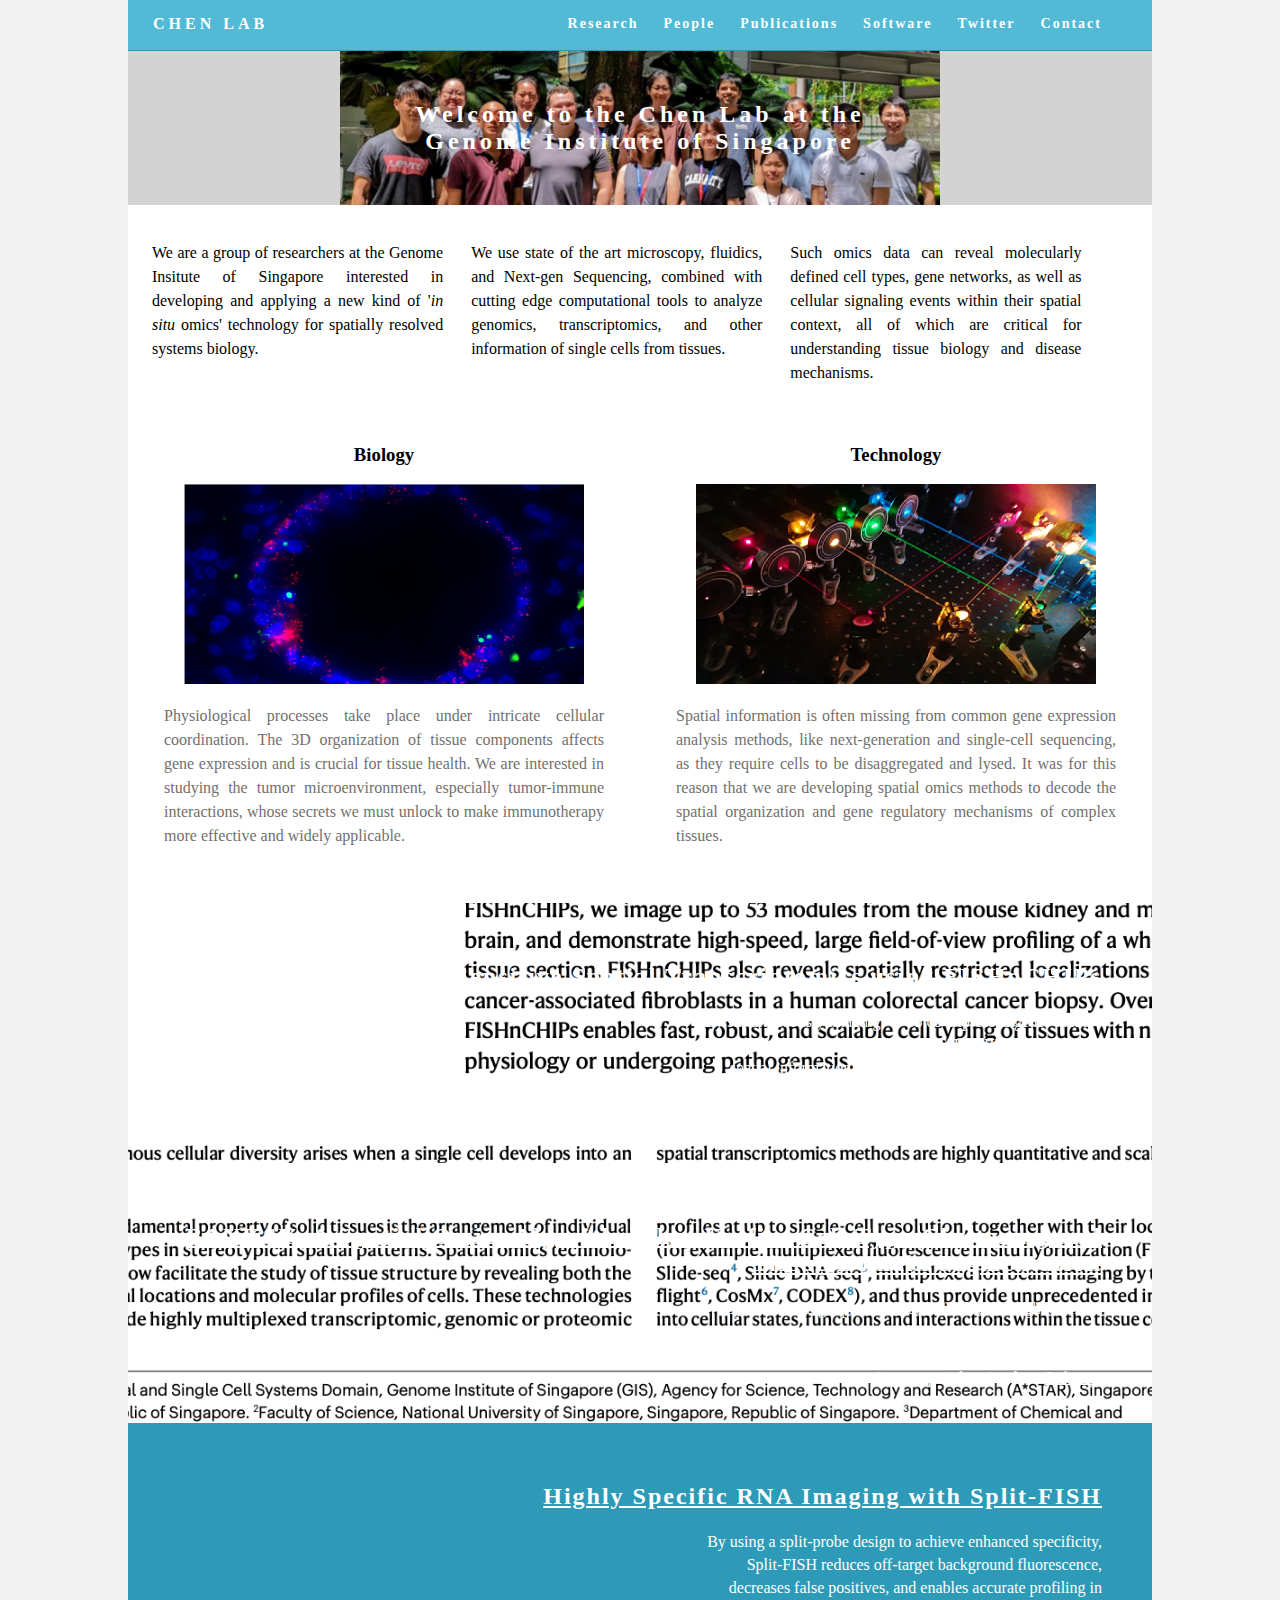
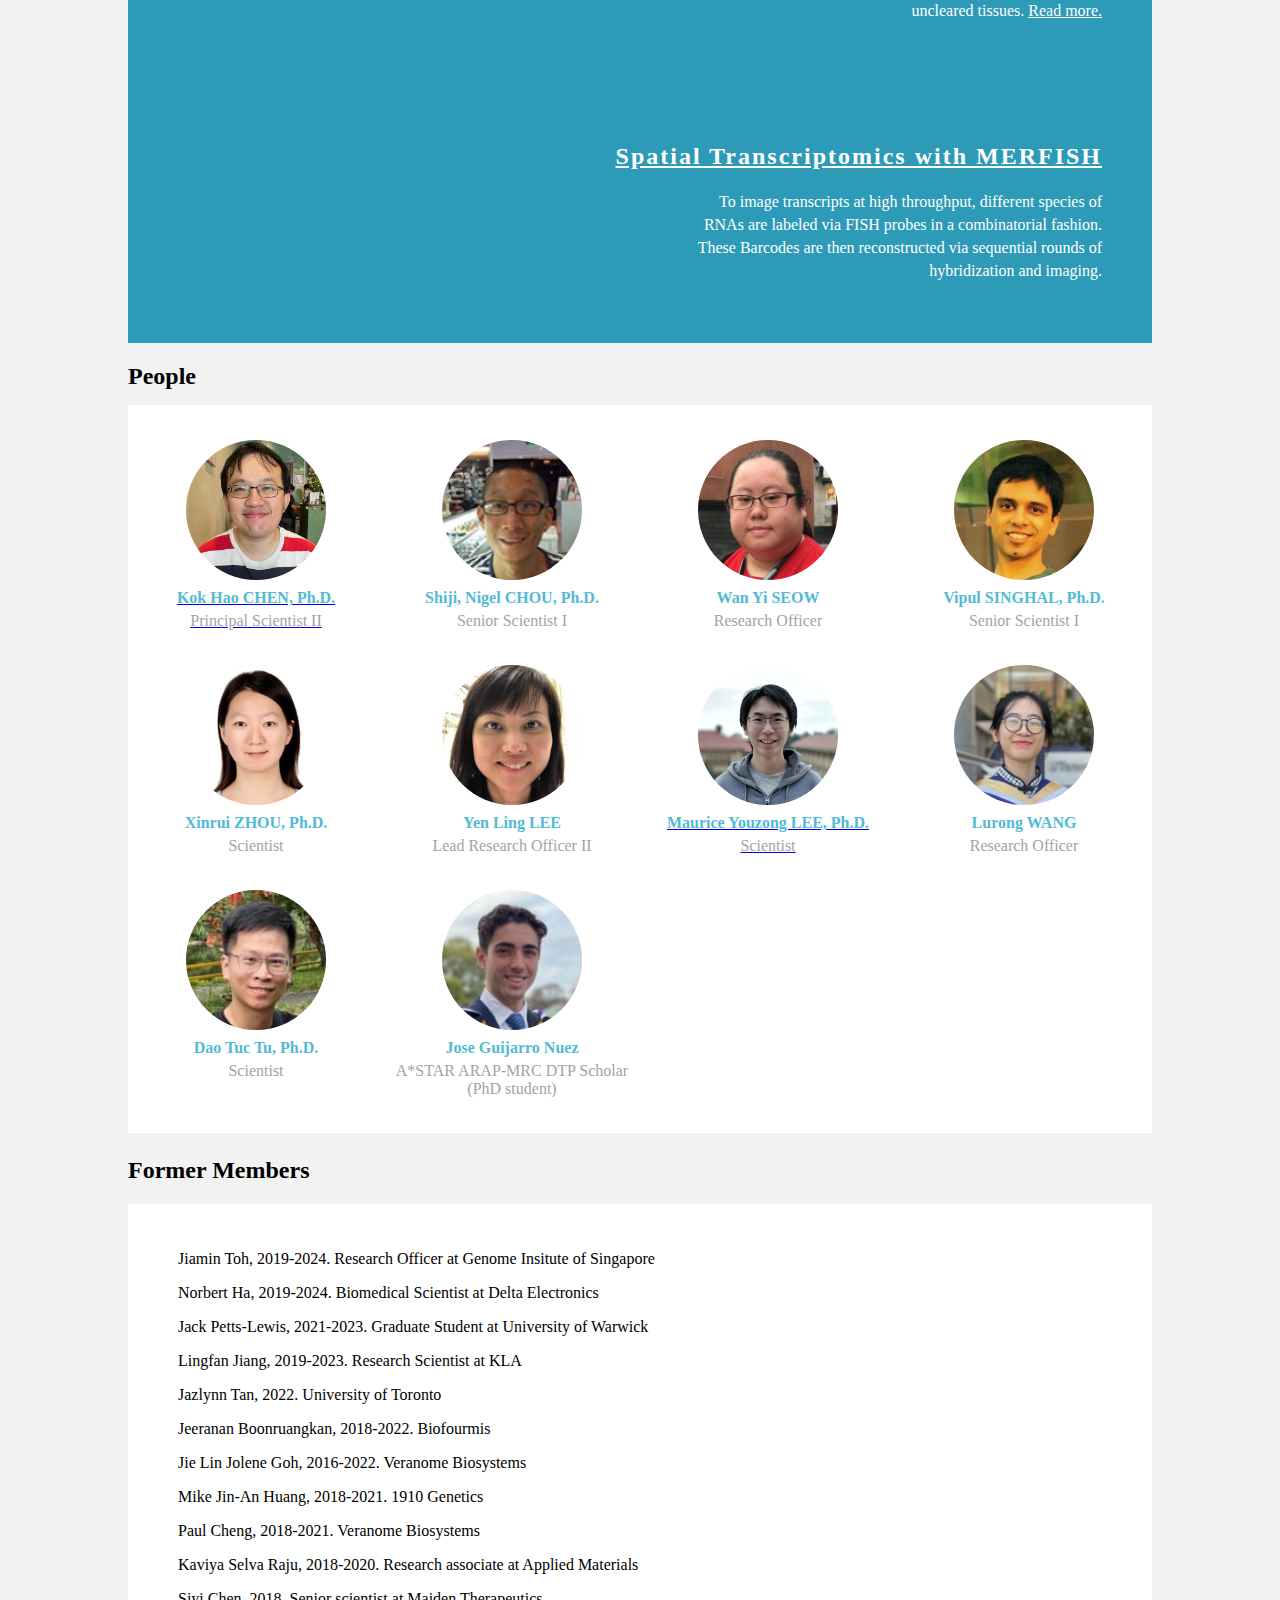
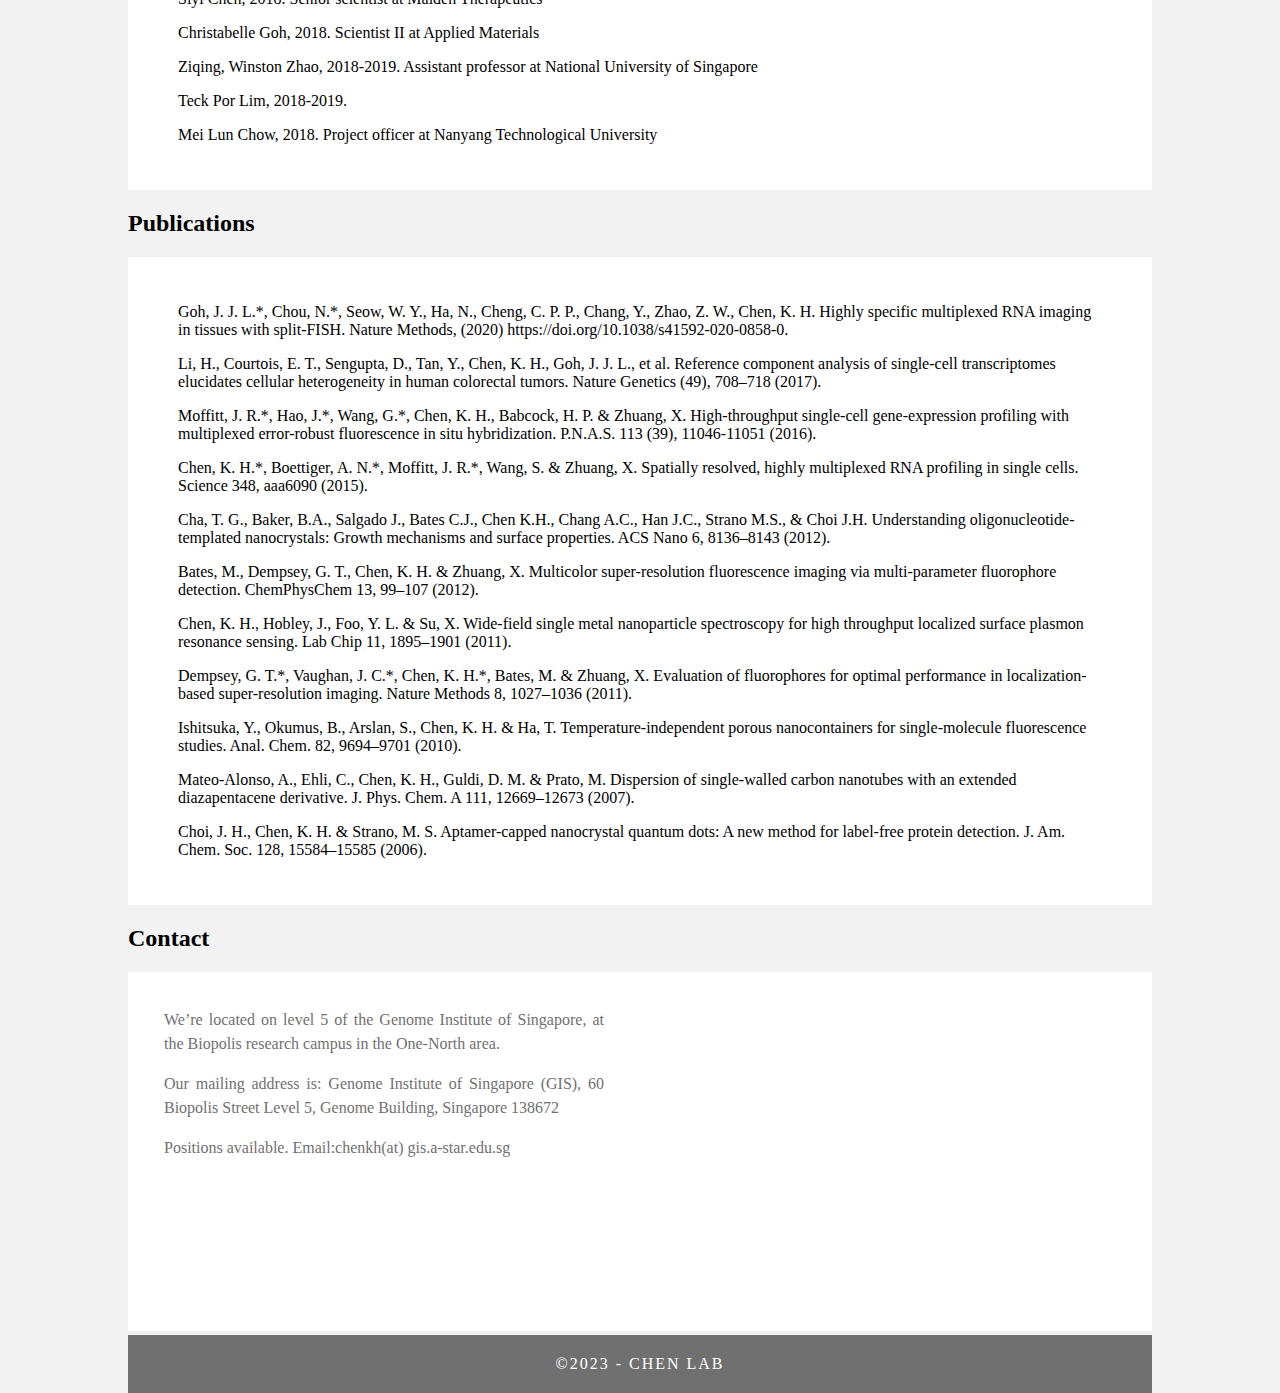
<file: index.html>
<!doctype html>
<html lang="en-US">
<head>
<meta charset="utf-8">
<meta http-equiv="X-UA-Compatible" content="IE=edge">
<meta name="viewport" content="width=device-width, initial-scale=1">
<title>Chen Lab @ GIS</title>
<link href="css/singlePageTemplate.css" rel="stylesheet" type="text/css">
<!--The following script tag downloads a font from the Adobe Edge Web Fonts server for use within the web page. We recommend that you do not modify it.-->
<script>var __adobewebfontsappname__="dreamweaver"</script>
<script src="http://use.edgefonts.net/source-sans-pro:n2:default.js" type="text/javascript"></script>
<!-- HTML5 shim and Respond.js for IE8 support of HTML5 elements and media queries -->
<!-- WARNING: Respond.js doesn't work if you view the page via file:// -->
<!--[if lt IE 9]>
      <script src="https://oss.maxcdn.com/html5shiv/3.7.2/html5shiv.min.js"></script>
      <script src="https://oss.maxcdn.com/respond/1.4.2/respond.min.js"></script>
    <![endif]-->
</head>
<body>
<!-- Main Container -->
<div class="container"> 
  <!-- Navigation -->
  <header> <a href="">
    <h4 class="logo">CHEN LAB</h4>
    </a>
    <nav>
      <ul>
        <li><a href="#about">Research</a></li>
        <li><a href="#people">People</a></li>
		<li><a href="#publications">Publications</a></li>
		<li><a href="https://github.com/khchenlab/">Software</a></li>
		<li><a href="https://twitter.com/khchenlab">Twitter</a></li>  
        <li><a href="#contact">Contact</a></li>
      </ul>
    </nav>
  </header>
  <!-- Hero Section -->
  <section class="hero" id="hero">
    <h2 class="hero_header">Welcome to the Chen Lab at the <br>
      Genome Institute of Singapore</h2>
</section>
  <!-- About Section -->
  <section class="about">
    <h2 class="hidden">About</h2>
    <p class="text_column">We are a group of researchers at the Genome Insitute of Singapore interested in developing and applying a new kind of '<em>in situ </em> omics' technology for spatially resolved systems biology. </p>
    <p class="text_column">We use state of the art microscopy, fluidics, and Next-gen Sequencing, combined with cutting edge computational tools to analyze genomics, transcriptomics, and other information of single cells from tissues.</p>
    <p class="text_column">Such omics data can reveal molecularly defined cell types, gene networks, as well as cellular signaling events within their spatial context, all of which are critical for understanding tissue biology and disease mechanisms.</p>
  </section>
	<!-- Research Section -->
  <footer>
    <article class="footer_column">
      <h3>Biology</h3>
      <img src="images/back_old.png" alt="" width="400" height="200" class="cards"/>
      <p>Physiological processes take place under intricate cellular coordination. The 3D organization of tissue components affects gene expression and is crucial for tissue health. We are interested in studying the tumor microenvironment, especially tumor-immune interactions, whose secrets we must unlock to make immunotherapy more effective and widely applicable.</p>
    </article>
    <article class="footer_column">
      <h3>Technology</h3>
      <img src="images/lasers.png" alt="" width="400" height="200" class="cards"/>
      <p>Spatial information is often missing from common gene expression analysis methods, like next-generation and single-cell sequencing, as they require cells to be disaggregated and lysed. It was for this reason that we are developing spatial omics methods to decode the spatial organization and gene regulatory mechanisms of complex tissues.</p>
    </article>
  </footer>
  <!-- Parallax Section -->
	<section class="banner3">
    <h2 class="parallax"><a href="https://www.biorxiv.org/content/10.1101/2023.04.11.536345v1" style="color:white">Highly Sensitive Spatial Transcriptomics using FISHnCHIPs</a></h2>
    <p class="parallax_description">By simultaneously imaging ~2-35 co-expressed genes that are spatially co-localized in tissues, FISHnCHIPs derive similar spatial information as single-gene FISH, but at ~2-20-fold higher sensitivity.</p>
  </section>
	<section class="banner2">
    <h2 class="parallax"><a href="https://www.biorxiv.org/content/10.1101/2022.04.14.488259v1" style="color:white">BANKSY: A Spatial Omics Algorithm that Unifies Cell Type Clustering and Tissue Domain Segmentation</a></h2>
    <p class="parallax_description">By constructing a product space of cell and neighbourhood transcriptomes, representing cell state and microenvironment, BANKSY improves cell type clustering and domain segmentation on spatial omics data. <a href="https://prabhakarlab.github.io/Banksy/index.html" style="color:white"> Software </a> </p>
  </section>
  <section class="banner1">
    <h2 class="parallax"><a href="https://www.nature.com/articles/s41592-020-0858-0" style="color:white">Highly Specific RNA Imaging with Split-FISH</a></h2>
    <p class="parallax_description">By using a split-probe design to achieve enhanced specificity, Split-FISH reduces off-target background fluorescence, decreases false positives, and enables accurate profiling in uncleared tissues. <a href="https://protocolsmethods.springernature.com/users/407659-jolene-goh/posts/split-fish-a-probe-design-that-enhances-the-on-target-efficiency-and-off-target-rejection-of-multiplexed-fish" style="color:white"> Read more.</a> </p>
  </section>
	<section class="banner">
    <h2 class="parallax"><a href="https://science.sciencemag.org/content/348/6233/aaa6090.full" style="color:white">Spatial Transcriptomics with MERFISH</a></h2>
    <p class="parallax_description">To image transcripts at high throughput, different species of RNAs are labeled via FISH probes in a combinatorial fashion. These Barcodes are then reconstructed via sequential rounds of hybridization and imaging.</p>
  </section>

	
 	<!-- People Section -->
	<section class="people" id="people">
        <div class="row">
            <h2>People</h2>
        </div>
		
  <div class="gallery">
<div class="thumbnail"> <a href="https://www.a-star.edu.sg/gis/our-people/faculty-staff/members/kok-hao-chen"> <span class="col-lg-4 col-md-6 col-sm-12 text-center"><img class="rounded-circle" alt="140x140" style="width: 140px; height: 140px;" src="images/kokhao.png" data-holder-rendered="true"></span>
      <h4>Kok Hao CHEN, Ph.D.</h4>
		<p>Principal Scientist II</p></a>
    </div>
    <div class="thumbnail"> <span class="col-lg-4 col-md-6 col-sm-12 text-center"><img class="rounded-circle" alt="140x140" style="width: 140px; height: 140px;" src="images/nigel.jpg" data-holder-rendered="true"></span>
      <h4>Shiji, Nigel CHOU, Ph.D.</h4>
      <p>Senior Scientist I</p>
    </div>
     <div class="thumbnail"> <span class="col-lg-4 col-md-6 col-sm-12 text-center"><img class="rounded-circle" alt="140x140" style="width: 140px; height: 140px;" src="images/wanyi.jpg" data-holder-rendered="true"></span>
      <h4>Wan Yi SEOW</h4>
      <p>Research Officer</p>
    </div>
	  	  	   <div class="thumbnail"> <span class="col-lg-4 col-md-6 col-sm-12 text-center"><img class="rounded-circle" alt="140x140" style="width: 140px; height: 140px;" src="images/vipul.png" data-holder-rendered="true"></span>
      <h4>Vipul SINGHAL, Ph.D.</h4>
      <p>Senior Scientist I</p>
    </div>
	   <div class="thumbnail"> <span class="col-lg-4 col-md-6 col-sm-12 text-center"><img class="rounded-circle" alt="140x140" style="width: 140px; height: 140px;" src="images/xinrui.png" data-holder-rendered="true"></span>
      <h4>Xinrui ZHOU, Ph.D.</h4>
      <p>Scientist</p>
    </div>
	   <div class="thumbnail"> <span class="col-lg-4 col-md-6 col-sm-12 text-center"><img class="rounded-circle" alt="140x140" style="width: 140px; height: 140px;" src="images/yenling.jpg" data-holder-rendered="true"></span>
      <h4>Yen Ling LEE</h4>
      <p>Lead Research Officer II</p>
    </div>
	 	   <div class="thumbnail"> <a href="https://twitter.com/Maurice_Y_Lee">  <span class="col-lg-4 col-md-6 col-sm-12 text-center"><img class="rounded-circle" alt="140x140" style="width: 140px; height: 140px;" src="images/maurice.jpeg" data-holder-rendered="true"></span>
      <h4>Maurice Youzong LEE, Ph.D.</h4>
      <p>Scientist</p></a>
    </div>
	  <div class="thumbnail"> <span class="col-lg-4 col-md-6 col-sm-12 text-center"><img class="rounded-circle" alt="140x140" style="width: 140px; height: 140px;" src="images/lurong.png" data-holder-rendered="true"></span>
      <h4>Lurong WANG</h4>
      <p>Research Officer</p>
    </div>
	  <div class="thumbnail"> <span class="col-lg-4 col-md-6 col-sm-12 text-center"><img class="rounded-circle" alt="140x140" style="width: 140px; height: 140px;" src="images/tu.png" data-holder-rendered="true"></span>
      <h4>Dao Tuc Tu, Ph.D.</h4>
      <p>Scientist</p>
    </div>
	  <div class="thumbnail"> <span class="col-lg-4 col-md-6 col-sm-12 text-center"><img class="rounded-circle" alt="140x140" style="width: 140px; height: 140px;" src="images/jose.jpg" data-holder-rendered="true"></span>
      <h4>Jose Guijarro Nuez</h4>
      <p>A*STAR ARAP-MRC DTP Scholar (PhD student)</p>
    </div>

	  </section>
		<div class="row">
            <h2>Former Members</h2>
        </div>
		 <section class="publications" id="alumni">
			 <p>Jiamin Toh, 2019-2024. Research Officer at Genome Insitute of Singapore</p>
			 <p>Norbert Ha, 2019-2024. Biomedical Scientist at Delta Electronics</p>
			 <p>Jack Petts-Lewis, 2021-2023. Graduate Student at University of Warwick</p>
			 <p>Lingfan Jiang, 2019-2023. Research Scientist at KLA</p>
			 <p>Jazlynn Tan, 2022. University of Toronto</p>
			 <p>Jeeranan Boonruangkan, 2018-2022. Biofourmis</p>
			 <p>Jie Lin Jolene Goh, 2016-2022. Veranome Biosystems</p>
			 <p>Mike Jin-An Huang, 2018-2021. 1910 Genetics</p>
			 <p>Paul Cheng, 2018-2021. Veranome Biosystems</p>
			 <p>Kaviya Selva Raju, 2018-2020. Research associate at Applied Materials</p>
			 <p>Siyi Chen, 2018. Senior scientist at Maiden Therapeutics</p>
			 <p>Christabelle Goh, 2018. Scientist II at Applied Materials</p>
			 <p>Ziqing, Winston Zhao, 2018-2019. Assistant professor at National University of Singapore</p>
			 <p>Teck Por Lim, 2018-2019.</p>
			 <p>Mei Lun Chow, 2018. Project officer at Nanyang Technological University</p>
			 <p></p>
		</section>
		<div class="row">
            <h2>Publications</h2>
        </div>
		 <section class="publications" id="publications">
			 	
		<p><b>Goh, J. J. L.*, Chou, N.*, Seow, W. Y., Ha, N., Cheng, C. P. P., Chang, Y., Zhao, Z. W., Chen, K. H. Highly specific multiplexed RNA imaging in tissues with split-FISH. Nature Methods, (2020) https://doi.org/10.1038/s41592-020-0858-0.</b></p>	 	
	    <p>Li, H., Courtois, E. T., Sengupta, D., Tan, Y., Chen, K. H., Goh, J. J. L., et al. Reference component analysis of single-cell transcriptomes elucidates cellular heterogeneity in human colorectal tumors. Nature Genetics (49), 708–718 (2017).</p>
			 <p>Moffitt, J. R.*, Hao, J.*, Wang, G.*, Chen, K. H., Babcock, H. P. & Zhuang, X. High-throughput single-cell gene-expression profiling with multiplexed error-robust fluorescence in situ hybridization. P.N.A.S. 113 (39), 11046-11051 (2016).</p>
			 <p><b>Chen, K. H.*, Boettiger, A. N.*, Moffitt, J. R.*, Wang, S. & Zhuang, X. Spatially resolved, highly multiplexed RNA profiling in single cells. Science 348, aaa6090 (2015).</b></p>
	<p>Cha, T. G., Baker, B.A., Salgado J., Bates C.J., Chen K.H., Chang A.C., Han J.C., Strano M.S., & Choi J.H. Understanding oligonucleotide-templated nanocrystals: Growth mechanisms and surface properties. ACS Nano 6, 8136–8143 (2012).</p>
	<p>Bates, M., Dempsey, G. T., Chen, K. H. & Zhuang, X. Multicolor super-resolution fluorescence imaging via multi-parameter fluorophore detection. ChemPhysChem 13, 99–107 (2012).</p>
	<p>Chen, K. H., Hobley, J., Foo, Y. L. & Su, X. Wide-field single metal nanoparticle spectroscopy for high throughput localized surface plasmon resonance sensing. Lab Chip 11, 1895–1901 (2011).</p>
			 <p>Dempsey, G. T.*, Vaughan, J. C.*, Chen, K. H.*, Bates, M. & Zhuang, X. Evaluation of fluorophores for optimal performance in localization-based super-resolution imaging. Nature Methods 8, 1027–1036 (2011).</p>
			 <p>Ishitsuka, Y., Okumus, B., Arslan, S., Chen, K. H. & Ha, T. Temperature-independent porous nanocontainers for single-molecule fluorescence studies. Anal. Chem. 82, 9694–9701 (2010).</p>
			 <p>Mateo-Alonso, A., Ehli, C., Chen, K. H., Guldi, D. M. & Prato, M. Dispersion of single-walled carbon nanotubes with an extended diazapentacene derivative. J. Phys. Chem. A 111, 12669–12673 (2007).</p>
			 <p>Choi, J. H., Chen, K. H. & Strano, M. S. Aptamer-capped nanocrystal quantum dots: A new method for label-free protein detection. J. Am. Chem. Soc. 128, 15584–15585 (2006).</p>
  </section>
	<section class="contact" id="contact">
		
	<div class="row">
            <h2>Contact</h2>
        </div>
 	 <footer>
    <article class="footer_column">
      <p>We’re located on level 5 of the Genome Institute of Singapore, at the Biopolis research campus in the One-North area.</p>
      <p>Our mailing address is: Genome Institute of Singapore (GIS), 60 Biopolis Street Level 5, Genome Building, Singapore 138672</p>
		<p>Positions available.
Email:chenkh(at) gis.a-star.edu.sg</p>
    </article>
    <article class="footer_column">
<iframe width="90%" height="300" frameborder="0" scrolling="no" marginheight="0" marginwidth="0" src="https://www.google.com/maps?f=q&amp;source=s_q&amp;hl=en&amp;geocode=&amp;q=60 Biopolis Street, Singapore 138672&amp;ie=UTF8&amp;output=embed"></iframe>
    </article>
  </footer>
		</section>
		<!-- Copyrights Section -->
  <div class="copyright">&copy;2023 - <strong>chen lab</strong></div>
</div>
<!-- Main Container Ends -->
</body>
</html>
</file>
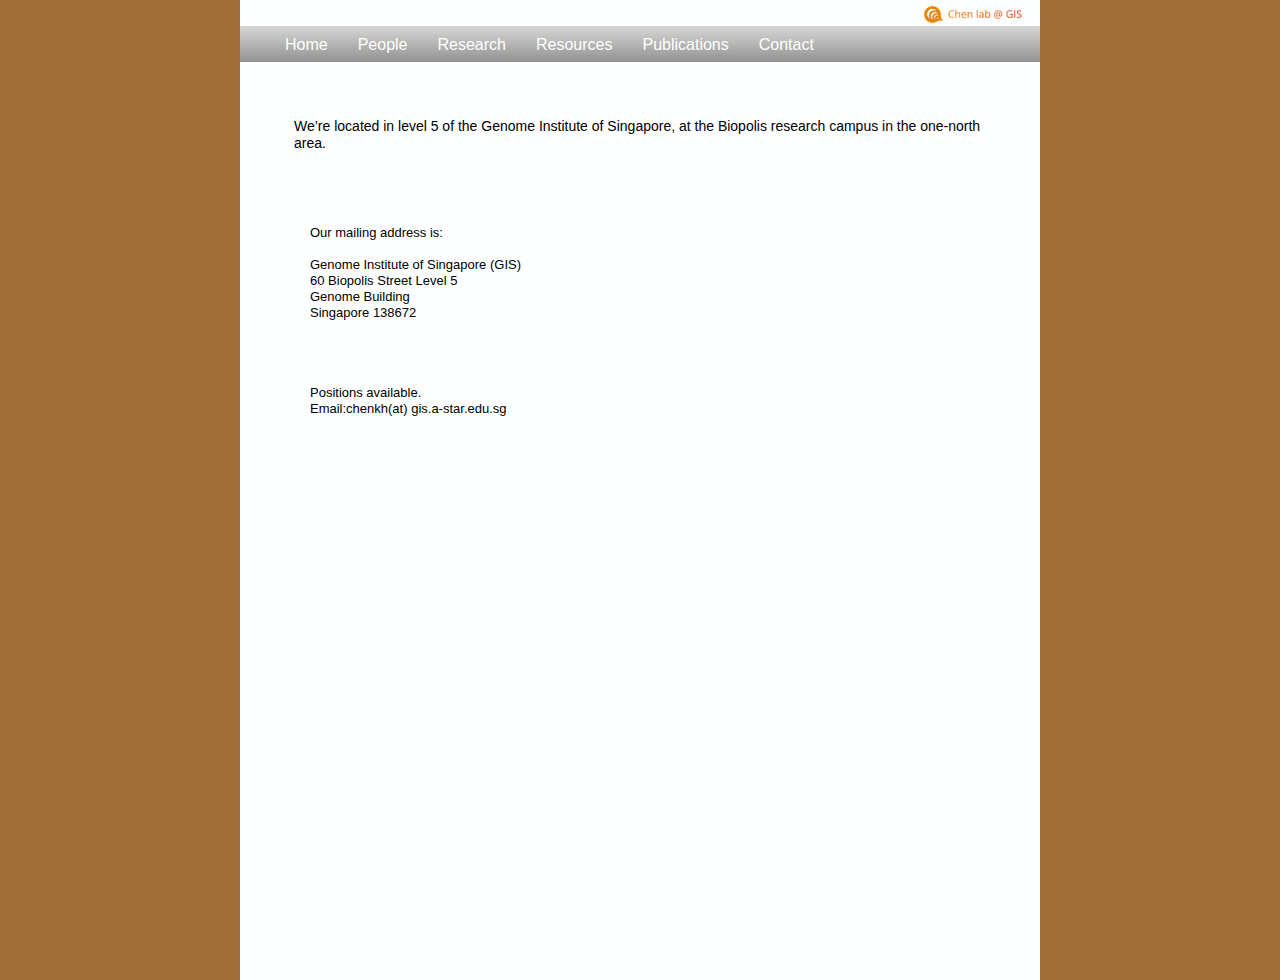
<file: contact.html>
<!DOCTYPE html><html><head><title></title><meta http-equiv="Content-type" content="text/html;charset=UTF-8" /><meta name="viewport" content="width=800" /><meta name="description" content="" /><meta name="generator" content="EverWeb 2.7.1 (1984)" /><meta name="buildDate" content="Thursday, May 24, 2018" /><meta property="og:url" content="/contact.html" /><meta property="og:type" content="website" /> <link rel="stylesheet" type="text/css" href="ew_css/textstyles.css" /><link rel="stylesheet" type="text/css" href="ew_css/responsive.css" /><script type="text/javascript" src="ew_js/imageCode.js"></script><style type="text/css">a img {border:0px;}body {background-color: #A06D39;margin: 0px auto;}div.container {margin: 0px auto;width: 800px;height: 980px;background-color: #FEFFFF;}.shape_0 {background: url('images/contact/shape_0.png') repeat-x;}#navmenu_menu0 {clear:both;float:left;margin:0;padding:0;width:100%;font-family:'Arial',sans-serif;font-size:16px;z-index:1000;position:relative;}#navmenu_menu0 ul {margin:0;padding:0;list-style:none;position:relative;}#navmenu_menu0 ul li {margin:0 30px 0 0;padding:0;float:left;position:relative;}#navmenu_menu0 ul li a {display:block;margin:0;padding:0px;height: 19px;line-height: 19px;text-decoration:none;color:#FEFFFF;text-align: left;}#navmenu_menu0 ul li a:visited {text-decoration:none;color:#FEFFFF;}#navmenu_menu0 ul li a:hover {text-decoration:underline;color:#FEFFFF;}#navmenu_menu0 ul li:hover a,#navmenu_menu0 ul li.hover a {text-decoration:underline;color:#FEFFFF;}#navmenu_menu0 ul ul {z-index:11001;display:none;position:absolute;left:0;float:left;right:auto;padding-top:2px;}#navmenu_menu0 ul ul li {left:auto;margin:0;clear:left;float:left;width:100%;}#navmenu_menu0 ul ul li a,#navmenu_menu0 ul li.active li a,#navmenu_menu0 ul li:hover ul li a,#navmenu_menu0 ul li.hover ul li a {background:#FEFFFF;text-decoration:none;color:#FEFFFF;padding-top:0px;padding-bottom:0px;border-bottom:1px solid #000000;float:left;width:100%;text-align: left;white-space:nowrap;}#navmenu_menu0 ul ul li a:hover,#navmenu_menu0 ul li.active ul li a:hover,#navmenu_menu0 ul li:hover ul li a:hover,#navmenu_menu0 ul li.hover ul li a:hover {background:#FEFFFF;text-decoration:underline;color:#FEFFFF;float:left;}#navmenu_menu0 ul li.last ul {left:auto; right:0;}#navmenu_menu0 ul li.last ul li {float:right;position:relative;right:0px;}#navmenu_menu0 ul li:hover ul,#navmenu_menu0 ul li.hover ul {display:block;}</style></head><body><div class="container" style="height:980px"><header><div style="position:relative"><div class="shape_0" style="left:0px;top:26px;width:800px;height:36px;z-index:0;position:absolute;"></div></div><div style="position:relative"><div class="ewnavmenu" id="navmenu_menu0" style="left:45px;top:35px;height:37px;width:538px;z-index:10001;position: absolute;"><ul id="navigation_menu0"><li><a class="main item0" href="index.html" data-linkuuid="D5AA978446324F51815F90A2367CDF40">Home</a></li><li><a class="main item1" href="people.html" data-linkuuid="D5AA978446324F51815F90A2367CDF40">People</a></li><li><a class="main item2" href="research.html" data-linkuuid="D5AA978446324F51815F90A2367CDF40">Research</a></li><li><a class="main item3" href="resources.html" data-linkuuid="D5AA978446324F51815F90A2367CDF40">Resources</a></li><li><a class="main item4" href="publications.html" data-linkuuid="D5AA978446324F51815F90A2367CDF40">Publications</a></li><li  style='margin-right:0px;' class="last"><a class="main item5" href="contact.html" data-linkuuid="D5AA978446324F51815F90A2367CDF40">Contact</a></li></ul></div></div><div style="position:relative"><div class="shape_5" style="left:672px;top:-49px;width:127px;height:127px;z-index:5;position:absolute;"><img src="images/contact/791e7853-60eb-4bb1-96b4-2ae503f1a00c.png" height="127" width="127" /></div></div></header><div class="content" data-minheight="800"><div style="position:relative"><div class="shape_2" style="left:54px;top:118px;width:712px;height:66px;z-index:2;position:absolute;"><p style="line-height:17px;margin-top:0px;margin-bottom:0px;" class="Style13">We’re located in level 5 of the Genome Institute of Singapore, at the Biopolis research campus in the one-north area.</p></div></div><div style="position:relative"><div style="left:341px;top:194px;height:350px;width:425px;position: absolute;z-index: 3;"class=""><!--425--><iframe width="100%" height="350" frameborder="0" scrolling="no" marginheight="0" marginwidth="0" src="https://www.google.com/maps?f=q&amp;source=s_q&amp;hl=en&amp;geocode=&amp;q=60 Biopolis Street, Singapore 138672&amp;ie=UTF8&amp;output=embed"></iframe></div></div><div style="position:relative"><div class="shape_4" style="left:70px;top:225px;width:237px;height:240px;z-index:4;position:absolute;"><p style="line-height:16px;margin-top:0px;margin-bottom:0px;" class="Style14">Our mailing address is: </p><p style="line-height:16px;margin-bottom:0px;margin-top:0px;" class="Style14"><br /></p><p style="line-height:16px;margin-bottom:0px;margin-top:0px;" class="Style14">Genome Institute of Singapore (GIS)</p><p style="line-height:16px;margin-bottom:0px;margin-top:0px;" class="Style14">60 Biopolis Street Level 5 </p><p style="line-height:16px;margin-bottom:0px;margin-top:0px;" class="Style14">Genome Building</p><p style="line-height:16px;margin-bottom:0px;margin-top:0px;" class="Style14">Singapore 138672</p><p style="line-height:16px;margin-bottom:0px;margin-top:0px;" class="Style14"><br /></p><p style="line-height:16px;margin-bottom:0px;margin-top:0px;" class="Style14"><br /></p><p style="line-height:16px;margin-bottom:0px;margin-top:0px;" class="Style14"><br /></p><p style="line-height:16px;margin-bottom:0px;margin-top:0px;" class="Style14"><br /></p><p style="line-height:16px;margin-bottom:0px;margin-top:0px;" class="Style14">Positions available.</p><p style="line-height:16px;margin-bottom:0px;margin-top:0px;" class="Style14">Email:chenkh(at) gis.a-star.edu.sg</p></div></div></div><footer data-top='880' data-height='100'></footer></div></body></html>
</file>
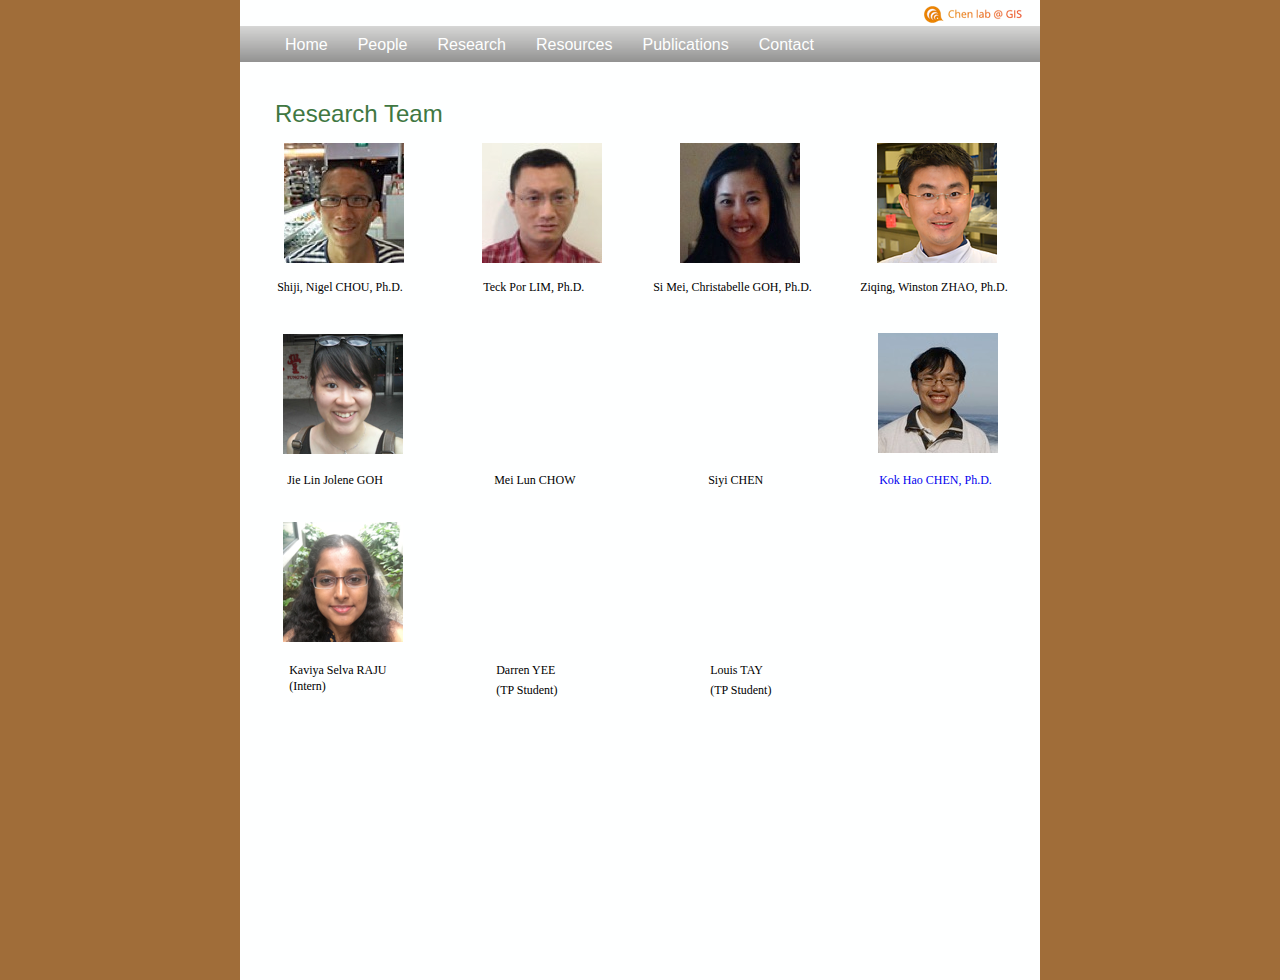
<file: people.html>
<!DOCTYPE html><html><head><title></title><meta http-equiv="Content-type" content="text/html;charset=UTF-8" /><meta name="viewport" content="width=800" /><meta name="description" content="" /><meta name="generator" content="EverWeb 2.7.1 (1984)" /><meta name="buildDate" content="Wednesday, May 30, 2018" /><meta property="og:url" content="/people.html" /><meta property="og:type" content="website" /> <link rel="stylesheet" type="text/css" href="ew_css/textstyles.css" /><link rel="stylesheet" type="text/css" href="ew_css/responsive.css" /><script type="text/javascript" src="ew_js/imageCode.js"></script><style type="text/css">a img {border:0px;}body {background-color: #A06D39;margin: 0px auto;}div.container {margin: 0px auto;width: 800px;height: 980px;background-color: #FEFFFF;}.shape_0 {background: url('images/people/shape_0.png') repeat-x;}#navmenu_menu0 {clear:both;float:left;margin:0;padding:0;width:100%;font-family:'Arial',sans-serif;font-size:16px;z-index:1000;position:relative;}#navmenu_menu0 ul {margin:0;padding:0;list-style:none;position:relative;}#navmenu_menu0 ul li {margin:0 30px 0 0;padding:0;float:left;position:relative;}#navmenu_menu0 ul li a {display:block;margin:0;padding:0px;height: 19px;line-height: 19px;text-decoration:none;color:#FEFFFF;text-align: left;}#navmenu_menu0 ul li a:visited {text-decoration:none;color:#FEFFFF;}#navmenu_menu0 ul li a:hover {text-decoration:underline;color:#FEFFFF;}#navmenu_menu0 ul li:hover a,#navmenu_menu0 ul li.hover a {text-decoration:underline;color:#FEFFFF;}#navmenu_menu0 ul ul {z-index:11001;display:none;position:absolute;left:0;float:left;right:auto;padding-top:2px;}#navmenu_menu0 ul ul li {left:auto;margin:0;clear:left;float:left;width:100%;}#navmenu_menu0 ul ul li a,#navmenu_menu0 ul li.active li a,#navmenu_menu0 ul li:hover ul li a,#navmenu_menu0 ul li.hover ul li a {background:#FEFFFF;text-decoration:none;color:#FEFFFF;padding-top:0px;padding-bottom:0px;border-bottom:1px solid #000000;float:left;width:100%;text-align: left;white-space:nowrap;}#navmenu_menu0 ul ul li a:hover,#navmenu_menu0 ul li.active ul li a:hover,#navmenu_menu0 ul li:hover ul li a:hover,#navmenu_menu0 ul li.hover ul li a:hover {background:#FEFFFF;text-decoration:underline;color:#FEFFFF;float:left;}#navmenu_menu0 ul li.last ul {left:auto; right:0;}#navmenu_menu0 ul li.last ul li {float:right;position:relative;right:0px;}#navmenu_menu0 ul li:hover ul,#navmenu_menu0 ul li.hover ul {display:block;}</style></head><body><div class="container" style="height:980px"><header><div style="position:relative"><div class="shape_0" style="left:0px;top:26px;width:800px;height:36px;z-index:0;position:absolute;"></div></div><div style="position:relative"><div class="ewnavmenu" id="navmenu_menu0" style="left:45px;top:35px;height:37px;width:568px;z-index:10001;position: absolute;"><ul id="navigation_menu0"><li><a class="main item0" href="index.html" data-linkuuid="1EEBF5B1F2B64DC1AFC6EE956623A8BE">Home</a></li><li><a class="main item1" href="people.html" data-linkuuid="1EEBF5B1F2B64DC1AFC6EE956623A8BE">People</a></li><li><a class="main item2" href="research.html" data-linkuuid="1EEBF5B1F2B64DC1AFC6EE956623A8BE">Research</a></li><li><a class="main item3" href="resources.html" data-linkuuid="1EEBF5B1F2B64DC1AFC6EE956623A8BE">Resources</a></li><li><a class="main item4" href="publications.html" data-linkuuid="1EEBF5B1F2B64DC1AFC6EE956623A8BE">Publications</a></li><li  style='margin-right:0px;' class="last"><a class="main item5" href="contact.html" data-linkuuid="1EEBF5B1F2B64DC1AFC6EE956623A8BE">Contact</a></li></ul></div></div><div style="position:relative"><div class="shape_22" style="left:672px;top:-49px;width:127px;height:127px;z-index:22;position:absolute;"><img src="images/people/791e7853-60eb-4bb1-96b4-2ae503f1a00c.png" height="127" width="127" /></div></div></header><div class="content" data-minheight="800"><div style="position:relative"><div class="shape_2" style="left:44px;top:143px;width:120px;height:120px;z-index:2;position:absolute;"><img src="images/people/nigel.jpg" height="120" width="120" /></div></div><div style="position:relative"><div class="shape_3" style="left:242px;top:143px;width:120px;height:120px;z-index:3;position:absolute;"><img src="images/people/limtp.jpg" height="120" width="120" /></div></div><div style="position:relative"><div class="shape_4" style="left:440px;top:143px;width:120px;height:120px;z-index:4;position:absolute;"><img src="images/people/Christabelle_Goh.jpg" height="120" width="120" data-src2x="images/people/Christabelle_Goh@2x.jpg" srcset="images/people/Christabelle_Goh.jpg 1x, images/people/Christabelle_Goh@2x.jpg 2x" /></div></div><div style="position:relative"><div class="shape_5" style="left:242px;top:333px;width:120px;height:120px;z-index:5;position:absolute;"></div></div><div style="position:relative"><a href="https://www.a-star.edu.sg/gis/Our-People/Investigator-details/source/gis_fellows/user_id/208"><div class="shape_6" style="left:638px;top:333px;width:120px;height:120px;z-index:6;position:absolute;"><img src="images/people/kokhao.jpg" height="120" width="120" data-src2x="images/people/kokhao@2x.jpg" srcset="images/people/kokhao.jpg 1x, images/people/kokhao@2x.jpg 2x" /></div></a></div><div style="position:relative"><div class="shape_7" style="left:440px;top:333px;width:120px;height:120px;z-index:7;position:absolute;"></div></div><div style="position:relative"><div class="shape_8" style="left:35px;top:279px;width:142px;height:56px;z-index:8;position:absolute;"><div style="margin: 0px 2.16px 0px 2.16px; "><p style="line-height:16px;margin-top:0px;margin-bottom:4px;" class="Style5">Shiji, Nigel CHOU, Ph.D.</p></div></div></div><div style="position:relative"><div class="shape_9" style="left:241px;top:279px;width:125px;height:45px;z-index:9;position:absolute;"><div style="margin: 0px 2.16px 0px 2.16px; "><p style="line-height:16px;margin-top:0px;margin-bottom:4px;" class="Style5">Teck Por LIM, Ph.D.</p></div></div></div><div style="position:relative"><div class="shape_10" style="left:411px;top:279px;width:188px;height:56px;z-index:10;position:absolute;"><div style="margin: 0px 2.16px 0px 2.16px; "><p style="line-height:16px;margin-top:0px;margin-bottom:4px;" class="Style5">Si Mei, Christabelle GOH, Ph.D.</p></div></div></div><div style="position:relative"><a href="https://www.a-star.edu.sg/gis/Our-People/Investigator-details/source/gis_fellows/user_id/208"><div class="shape_11" style="left:637px;top:472px;width:134px;height:56px;z-index:11;position:absolute;"><div style="margin: 0px 2.16px 0px 2.16px; "><p style="line-height:16px;margin-top:0px;margin-bottom:4px;" class="Style5">Kok Hao CHEN, Ph.D.</p></div></div></a></div><div style="position:relative"><div class="shape_12" style="left:252px;top:472px;width:94px;height:56px;z-index:12;position:absolute;"><div style="margin: 0px 2.16px 0px 2.16px; "><p style="line-height:16px;margin-top:0px;margin-bottom:4px;" class="Style5">Mei Lun CHOW</p></div></div></div><div style="position:relative"><div class="shape_13" style="left:45px;top:472px;width:118px;height:56px;z-index:13;position:absolute;"><div style="margin: 0px 2.16px 0px 2.16px; "><p style="line-height:16px;margin-top:0px;margin-bottom:4px;" class="Style5">Jie Lin Jolene GOH</p></div></div></div><div style="position:relative"><div class="shape_14" style="left:618px;top:279px;width:168px;height:56px;z-index:14;position:absolute;"><div style="margin: 0px 2.16px 0px 2.16px; "><p style="line-height:16px;margin-top:0px;margin-bottom:4px;" class="Style5">Ziqing, Winston ZHAO, Ph.D.</p></div></div></div><div style="position:relative"><div class="shape_15" style="left:466px;top:472px;width:94px;height:56px;z-index:15;position:absolute;"><div style="margin: 0px 2.16px 0px 2.16px; "><p style="line-height:16px;margin-top:0px;margin-bottom:4px;" class="Style5">Siyi CHEN</p></div></div></div><div style="position:relative"><div class="shape_16" style="left:244px;top:523px;width:120px;height:120px;z-index:16;position:absolute;"></div></div><div style="position:relative"><div class="shape_17" style="left:442px;top:523px;width:120px;height:120px;z-index:17;position:absolute;"></div></div><div style="position:relative"><div class="shape_18" style="left:254px;top:662px;width:94px;height:56px;z-index:18;position:absolute;"><div style="margin: 0px 2.16px 0px 2.16px; "><p style="line-height:16px;margin-top:0px;margin-bottom:4px;" class="Style5">Darren YEE</p><p style="line-height:16px;margin-bottom:4px;margin-top:0px;" class="Style5">(TP Student)</p></div></div></div><div style="position:relative"><div class="shape_19" style="left:47px;top:662px;width:118px;height:56px;z-index:19;position:absolute;"><div style="margin: 0px 2.16px 0px 2.16px; "><p style="line-height:16px;margin-top:0px;margin-bottom:4px;" class="Style5">Kaviya Selva RAJU (Intern)</p></div></div></div><div style="position:relative"><div class="shape_20" style="left:468px;top:662px;width:94px;height:56px;z-index:20;position:absolute;"><div style="margin: 0px 2.16px 0px 2.16px; "><p style="line-height:16px;margin-top:0px;margin-bottom:4px;" class="Style5">Louis TAY </p><p style="line-height:16px;margin-bottom:4px;margin-top:0px;" class="Style5">(TP Student)</p></div></div></div><div style="position:relative"><div class="shape_21" style="left:35px;top:98px;width:278px;height:107px;z-index:21;position:absolute;"><p style="line-height:32.2px;margin-top:0px;margin-bottom:10px;" class="Style24">Research Team</p></div></div><div style="position:relative"><div class="shape_23" style="left:43px;top:334px;width:120px;height:120px;z-index:23;position:absolute;"><img src="images/people/shape_pic.png" height="120" width="120" data-src2x="images/people/shape_pic@2x.png" srcset="images/people/shape_pic.png 1x, images/people/shape_pic@2x.png 2x" /></div></div><div style="position:relative"><div class="shape_24" style="left:43px;top:522px;width:120px;height:120px;z-index:24;position:absolute;"><img src="images/people/shape_pic-1.png" height="120" width="120" data-src2x="images/people/shape_pic-1@2x.png" srcset="images/people/shape_pic-1.png 1x, images/people/shape_pic-1@2x.png 2x" /></div></div><div style="position:relative"><div class="shape_25" style="left:637px;top:143px;width:120px;height:120px;z-index:25;position:absolute;"><img src="images/people/shape_pic-2.png" height="120" width="120" /></div></div></div><footer data-top='880' data-height='100'></footer></div></body></html>
</file>
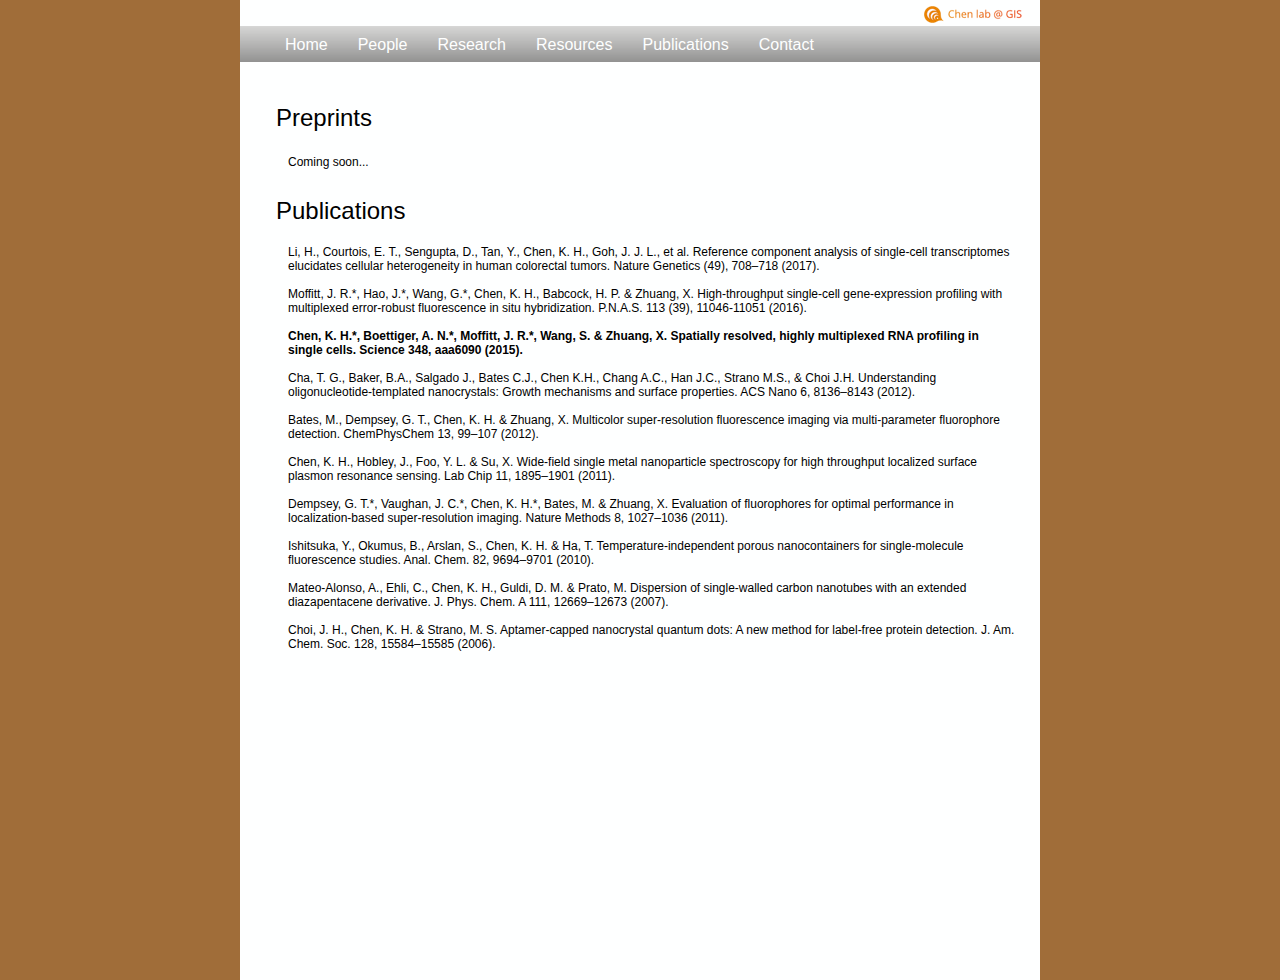
<file: publications.html>
<!DOCTYPE html><html><head><title></title><meta http-equiv="Content-type" content="text/html;charset=UTF-8" /><meta name="viewport" content="width=800" /><meta name="description" content="" /><meta name="generator" content="EverWeb 2.7.1 (1984)" /><meta name="buildDate" content="Thursday, May 24, 2018" /><meta property="og:url" content="/publications.html" /><meta property="og:type" content="website" /> <link rel="stylesheet" type="text/css" href="ew_css/textstyles.css" /><link rel="stylesheet" type="text/css" href="ew_css/responsive.css" /><script type="text/javascript" src="ew_js/imageCode.js"></script><style type="text/css">a img {border:0px;}body {background-color: #A06D39;margin: 0px auto;}div.container {margin: 0px auto;width: 800px;height: 980px;background-color: #FEFFFF;}.shape_0 {background: url('images/publications/shape_0.png') repeat-x;}#navmenu_menu0 {clear:both;float:left;margin:0;padding:0;width:100%;font-family:'Arial',sans-serif;font-size:16px;z-index:1000;position:relative;}#navmenu_menu0 ul {margin:0;padding:0;list-style:none;position:relative;}#navmenu_menu0 ul li {margin:0 30px 0 0;padding:0;float:left;position:relative;}#navmenu_menu0 ul li a {display:block;margin:0;padding:0px;height: 19px;line-height: 19px;text-decoration:none;color:#FEFFFF;text-align: left;}#navmenu_menu0 ul li a:visited {text-decoration:none;color:#FEFFFF;}#navmenu_menu0 ul li a:hover {text-decoration:underline;color:#FEFFFF;}#navmenu_menu0 ul li:hover a,#navmenu_menu0 ul li.hover a {text-decoration:underline;color:#FEFFFF;}#navmenu_menu0 ul ul {z-index:11001;display:none;position:absolute;left:0;float:left;right:auto;padding-top:2px;}#navmenu_menu0 ul ul li {left:auto;margin:0;clear:left;float:left;width:100%;}#navmenu_menu0 ul ul li a,#navmenu_menu0 ul li.active li a,#navmenu_menu0 ul li:hover ul li a,#navmenu_menu0 ul li.hover ul li a {background:#FEFFFF;text-decoration:none;color:#FEFFFF;padding-top:0px;padding-bottom:0px;border-bottom:1px solid #000000;float:left;width:100%;text-align: left;white-space:nowrap;}#navmenu_menu0 ul ul li a:hover,#navmenu_menu0 ul li.active ul li a:hover,#navmenu_menu0 ul li:hover ul li a:hover,#navmenu_menu0 ul li.hover ul li a:hover {background:#FEFFFF;text-decoration:underline;color:#FEFFFF;float:left;}#navmenu_menu0 ul li.last ul {left:auto; right:0;}#navmenu_menu0 ul li.last ul li {float:right;position:relative;right:0px;}#navmenu_menu0 ul li:hover ul,#navmenu_menu0 ul li.hover ul {display:block;}</style></head><body><div class="container" style="height:980px"><header><div style="position:relative"><div class="shape_0" style="left:0px;top:26px;width:800px;height:36px;z-index:0;position:absolute;"></div></div><div style="position:relative"><div class="ewnavmenu" id="navmenu_menu0" style="left:45px;top:35px;height:37px;width:545px;z-index:10001;position: absolute;"><ul id="navigation_menu0"><li><a class="main item0" href="index.html" data-linkuuid="DEAD54D6DE61489EBF2A01B737C502F6">Home</a></li><li><a class="main item1" href="people.html" data-linkuuid="DEAD54D6DE61489EBF2A01B737C502F6">People</a></li><li><a class="main item2" href="research.html" data-linkuuid="DEAD54D6DE61489EBF2A01B737C502F6">Research</a></li><li><a class="main item3" href="resources.html" data-linkuuid="DEAD54D6DE61489EBF2A01B737C502F6">Resources</a></li><li><a class="main item4" href="publications.html" data-linkuuid="DEAD54D6DE61489EBF2A01B737C502F6">Publications</a></li><li  style='margin-right:0px;' class="last"><a class="main item5" href="contact.html" data-linkuuid="DEAD54D6DE61489EBF2A01B737C502F6">Contact</a></li></ul></div></div><div style="position:relative"><div class="shape_6" style="left:672px;top:-49px;width:127px;height:127px;z-index:6;position:absolute;"><img src="images/publications/791e7853-60eb-4bb1-96b4-2ae503f1a00c.png" height="127" width="127" /></div></div></header><div class="content" data-minheight="800"><div style="position:relative"><div class="shape_2" style="left:48px;top:217px;width:728px;height:595px;z-index:2;position:absolute;"><p style="line-height:14px;margin-top:0px;margin-bottom:0px;" class="Style19"><br /></p><p style="line-height:14px;margin-bottom:0px;margin-top:0px;" class="Style19"><br /></p><p style="line-height:14px;margin-bottom:0px;margin-top:0px;" class="Style19">Li, H., Courtois, E. T., Sengupta, D., Tan, Y., Chen, K. H., Goh, J. J. L., et al. Reference component analysis of single-cell transcriptomes elucidates cellular heterogeneity in human colorectal tumors. Nature Genetics (49), 708–718 (2017).</p><p style="line-height:14px;margin-bottom:0px;margin-top:0px;" class="Style20"><br /></p><p style="line-height:14px;margin-bottom:0px;margin-top:0px;" class="Style19">Moffitt, J. R.*, Hao, J.*, Wang, G.*, Chen, K. H., Babcock, H. P. & Zhuang, X. High-throughput single-cell gene-expression profiling with multiplexed error-robust fluorescence in situ hybridization. P.N.A.S. 113 (39), 11046-11051 (2016).</p><p style="line-height:14px;margin-bottom:0px;margin-top:0px;" class="Style19"><br /></p><p style="line-height:14px;margin-bottom:0px;margin-top:0px;" class="Style20">Chen, K. H.*, Boettiger, A. N.*, Moffitt, J. R.*, Wang, S. & Zhuang, X. Spatially resolved, highly multiplexed RNA profiling in single cells. Science 348, aaa6090 (2015). </p><p style="line-height:14px;margin-bottom:0px;margin-top:0px;" class="Style19"><br /></p><p style="line-height:14px;margin-bottom:0px;margin-top:0px;" class="Style19">Cha, T. G., Baker, B.A., Salgado J., Bates C.J., Chen K.H., Chang A.C., Han J.C., Strano M.S., & Choi J.H. Understanding oligonucleotide-templated nanocrystals: Growth mechanisms and surface properties. ACS Nano 6, 8136–8143 (2012).</p><p style="line-height:14px;margin-bottom:0px;margin-top:0px;" class="Style19"><br /></p><p style="line-height:14px;margin-bottom:0px;margin-top:0px;" class="Style19">Bates, M., Dempsey, G. T., Chen, K. H. & Zhuang, X. Multicolor super-resolution fluorescence imaging via multi-parameter fluorophore detection. ChemPhysChem 13, 99–107 (2012).</p><p style="line-height:14px;margin-bottom:0px;margin-top:0px;" class="Style19"><br /></p><p style="line-height:14px;margin-bottom:0px;margin-top:0px;" class="Style19">Chen, K. H., Hobley, J., Foo, Y. L. & Su, X. Wide-field single metal nanoparticle spectroscopy for high throughput localized surface plasmon resonance sensing. Lab Chip 11, 1895–1901 (2011). </p><p style="line-height:14px;margin-bottom:0px;margin-top:0px;" class="Style19"><br /></p><p style="line-height:14px;margin-bottom:0px;margin-top:0px;" class="Style19">Dempsey, G. T.*, Vaughan, J. C.*, Chen, K. H.*, Bates, M. & Zhuang, X. Evaluation of fluorophores for optimal performance in localization-based super-resolution imaging. Nature Methods 8, 1027–1036 (2011). </p><p style="line-height:14px;margin-bottom:0px;margin-top:0px;" class="Style19"><br /></p><p style="line-height:14px;margin-bottom:0px;margin-top:0px;" class="Style19">Ishitsuka, Y., Okumus, B., Arslan, S., Chen, K. H. & Ha, T. Temperature-independent porous nanocontainers for single-molecule fluorescence studies. Anal. Chem. 82, 9694–9701 (2010).</p><p style="line-height:14px;margin-bottom:0px;margin-top:0px;" class="Style19"><br /></p><p style="line-height:14px;margin-bottom:0px;margin-top:0px;" class="Style19">Mateo-Alonso, A., Ehli, C., Chen, K. H., Guldi, D. M. & Prato, M. Dispersion of single-walled carbon nanotubes with an extended diazapentacene derivative. J. Phys. Chem. A 111, 12669–12673 (2007).</p><p style="line-height:14px;margin-bottom:0px;margin-top:0px;" class="Style19"><br /></p><p style="line-height:14px;margin-bottom:0px;margin-top:0px;" class="Style19">Choi, J. H., Chen, K. H. & Strano, M. S. Aptamer-capped nanocrystal quantum dots: A new method for label-free protein detection. J. Am. Chem. Soc. 128, 15584–15585 (2006).</p><p style="line-height:14px;margin-bottom:0px;margin-top:0px;" class="Style19"><br /></p></div></div><div style="position:relative"><div class="shape_3" style="left:36px;top:104px;width:138px;height:36px;z-index:3;position:absolute;"><p style="line-height:28px;margin-top:0px;margin-bottom:0px;" class="Style21">Preprints</p></div></div><div style="position:relative"><div class="shape_4" style="left:36px;top:197px;width:138px;height:66px;z-index:4;position:absolute;"><p style="line-height:28px;margin-top:0px;margin-bottom:0px;" class="Style21">Publications</p></div></div><div style="position:relative"><div class="shape_5" style="left:48px;top:155px;width:721px;height:42px;z-index:5;position:absolute;"><p style="line-height:14px;margin-top:0px;margin-bottom:0px;" class="Style19">Coming soon...</p></div></div></div><footer data-top='880' data-height='100'></footer></div></body></html>
</file>
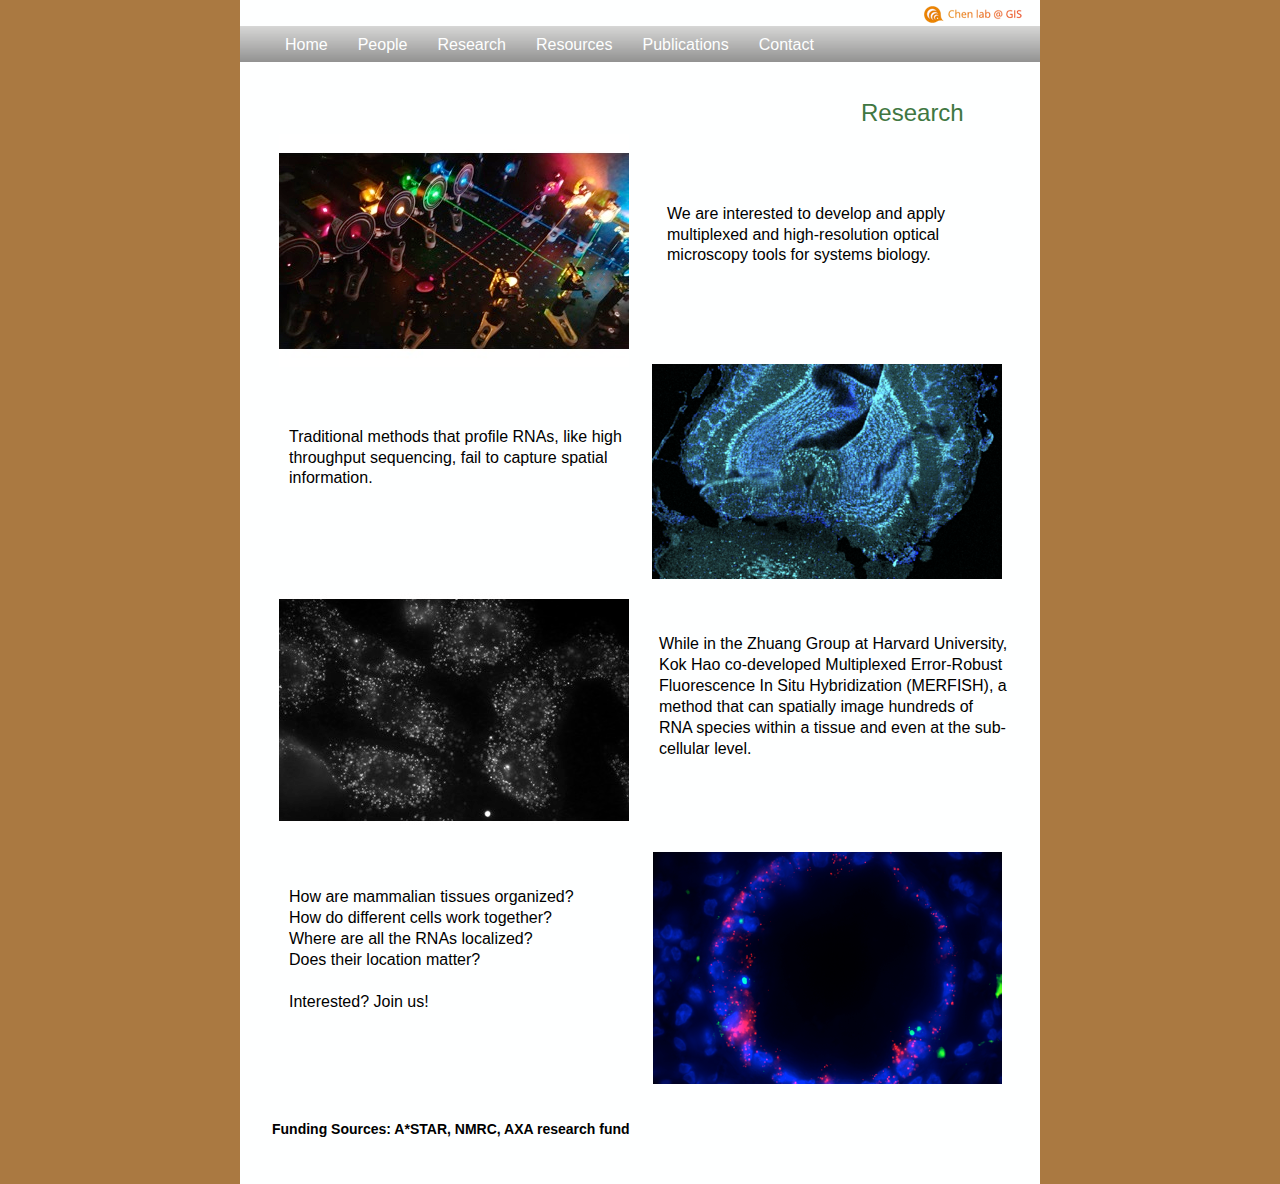
<file: research.html>
<!DOCTYPE html><html><head><title></title><meta http-equiv="Content-type" content="text/html;charset=UTF-8" /><meta name="viewport" content="width=800" /><meta name="description" content="" /><meta name="generator" content="EverWeb 2.7.1 (1984)" /><meta name="buildDate" content="Thursday, May 24, 2018" /><meta property="og:url" content="/research.html" /><meta property="og:type" content="website" /> <link rel="stylesheet" type="text/css" href="ew_css/textstyles.css" /><link rel="stylesheet" type="text/css" href="ew_css/responsive.css" /><script type="text/javascript" src="ew_js/imageCode.js"></script><style type="text/css">a img {border:0px;}body {background-color: #AA7941;margin: 0px auto;}div.container {margin: 0px auto;width: 800px;height: 1184px;background-color: #FEFFFF;}.shape_0 {background: url('images/research/shape_0.png') repeat-x;}#navmenu_menu0 {clear:both;float:left;margin:0;padding:0;width:100%;font-family:'Arial',sans-serif;font-size:16px;z-index:1000;position:relative;}#navmenu_menu0 ul {margin:0;padding:0;list-style:none;position:relative;}#navmenu_menu0 ul li {margin:0 30px 0 0;padding:0;float:left;position:relative;}#navmenu_menu0 ul li a {display:block;margin:0;padding:0px;height: 19px;line-height: 19px;text-decoration:none;color:#FEFFFF;text-align: left;}#navmenu_menu0 ul li a:visited {text-decoration:none;color:#FEFFFF;}#navmenu_menu0 ul li a:hover {text-decoration:underline;color:#FEFFFF;}#navmenu_menu0 ul li:hover a,#navmenu_menu0 ul li.hover a {text-decoration:underline;color:#FEFFFF;}#navmenu_menu0 ul ul {z-index:11001;display:none;position:absolute;left:0;float:left;right:auto;padding-top:2px;}#navmenu_menu0 ul ul li {left:auto;margin:0;clear:left;float:left;width:100%;}#navmenu_menu0 ul ul li a,#navmenu_menu0 ul li.active li a,#navmenu_menu0 ul li:hover ul li a,#navmenu_menu0 ul li.hover ul li a {background:#FEFFFF;text-decoration:none;color:#FEFFFF;padding-top:0px;padding-bottom:0px;border-bottom:1px solid #000000;float:left;width:100%;text-align: left;white-space:nowrap;}#navmenu_menu0 ul ul li a:hover,#navmenu_menu0 ul li.active ul li a:hover,#navmenu_menu0 ul li:hover ul li a:hover,#navmenu_menu0 ul li.hover ul li a:hover {background:#FEFFFF;text-decoration:underline;color:#FEFFFF;float:left;}#navmenu_menu0 ul li.last ul {left:auto; right:0;}#navmenu_menu0 ul li.last ul li {float:right;position:relative;right:0px;}#navmenu_menu0 ul li:hover ul,#navmenu_menu0 ul li.hover ul {display:block;}</style></head><body><div class="container" style="height:1184px"><header><div style="position:relative"><div class="shape_0" style="left:0px;top:26px;width:800px;height:36px;z-index:0;position:absolute;"></div></div><div style="position:relative"><div class="ewnavmenu" id="navmenu_menu0" style="left:45px;top:35px;height:37px;width:552px;z-index:10001;position: absolute;"><ul id="navigation_menu0"><li><a class="main item0" href="index.html" data-linkuuid="E4743A568DCB4D7FA3A2C0C642534CE2">Home</a></li><li><a class="main item1" href="people.html" data-linkuuid="E4743A568DCB4D7FA3A2C0C642534CE2">People</a></li><li><a class="main item2" href="research.html" data-linkuuid="E4743A568DCB4D7FA3A2C0C642534CE2">Research</a></li><li><a class="main item3" href="resources.html" data-linkuuid="E4743A568DCB4D7FA3A2C0C642534CE2">Resources</a></li><li><a class="main item4" href="publications.html" data-linkuuid="E4743A568DCB4D7FA3A2C0C642534CE2">Publications</a></li><li  style='margin-right:0px;' class="last"><a class="main item5" href="contact.html" data-linkuuid="E4743A568DCB4D7FA3A2C0C642534CE2">Contact</a></li></ul></div></div><div style="position:relative"><div class="shape_12" style="left:672px;top:-49px;width:127px;height:127px;z-index:12;position:absolute;"><img src="images/research/791e7853-60eb-4bb1-96b4-2ae503f1a00c.png" height="127" width="127" /></div></div></header><div class="content" data-minheight="800"><div style="position:relative"><div class="shape_2" style="left:39px;top:134px;width:350px;height:233px;z-index:2;position:absolute;"><img src="images/research/20180522_174647.jpg" height="233" width="350" data-src2x="images/research/20180522_174647@2x.jpg" srcset="images/research/20180522_174647.jpg 1x, images/research/20180522_174647@2x.jpg 2x" /></div></div><div style="position:relative"><div class="shape_3" style="left:39px;top:593px;width:350px;height:233px;z-index:3;position:absolute;"><img src="images/research/Cells.jpg" height="233" width="350" /></div></div><div style="position:relative"><div class="shape_4" style="left:412px;top:355px;width:350px;height:233px;z-index:4;position:absolute;"><img src="images/research/brain.png" height="233" width="350" data-src2x="images/research/brain@2x.png" srcset="images/research/brain.png 1x, images/research/brain@2x.png 2x" /></div></div><div style="position:relative"><div class="shape_5" style="left:427px;top:204px;width:334px;height:107px;z-index:5;position:absolute;"><p style="line-height:20.7px;margin-top:0px;margin-bottom:10px;" class="Style8">We are interested to develop and apply multiplexed and high-resolution optical microscopy tools for systems biology. </p></div></div><div style="position:relative"><div class="shape_6" style="left:49px;top:427px;width:334px;height:107px;z-index:6;position:absolute;"><p style="line-height:20.7px;margin-top:0px;margin-bottom:10px;" class="Style8">Traditional methods that profile RNAs, like high throughput sequencing, fail to capture spatial information.</p></div></div><div style="position:relative"><div class="shape_7" style="left:419px;top:633px;width:349px;height:172px;z-index:7;position:absolute;"><p style="line-height:21.00001px;margin-top:0px;margin-bottom:0px;" class="Style8">While in the Zhuang Group at Harvard University, Kok Hao co-developed Multiplexed Error-Robust Fluorescence In Situ Hybridization (MERFISH), a method that can spatially image hundreds of RNA species within a tissue and even at the sub-cellular level.</p></div></div><div style="position:relative"><div class="shape_9" style="left:412px;top:851px;width:350px;height:233px;z-index:9;position:absolute;"><img src="images/research/Composite-1.png" height="233" width="350" data-src2x="images/research/Composite-1@2x.png" srcset="images/research/Composite-1.png 1x, images/research/Composite-1@2x.png 2x" /></div></div><div style="position:relative"><div class="shape_10" style="left:49px;top:886px;width:349px;height:172px;z-index:10;position:absolute;"><p style="line-height:21.00001px;margin-top:0px;margin-bottom:0px;" class="Style8">How are mammalian tissues organized?</p><p style="line-height:21.00001px;margin-bottom:0px;margin-top:0px;" class="Style8">How do different cells work together?</p><p style="line-height:21.00001px;margin-bottom:0px;margin-top:0px;" class="Style8">Where are all the RNAs localized? </p><p style="line-height:21.00001px;margin-bottom:0px;margin-top:0px;" class="Style8">Does their location matter?</p><p style="line-height:21.00001px;margin-bottom:0px;margin-top:0px;" class="Style8"><br /></p><p style="line-height:21.00001px;margin-bottom:0px;margin-top:0px;" class="Style8">Interested? Join us!</p></div></div><div style="position:relative"><div class="shape_11" style="left:621px;top:97px;width:124px;height:45px;z-index:11;position:absolute;"><p style="line-height:32.2px;margin-top:0px;margin-bottom:10px;" class="Style24">Research</p></div></div></div><footer data-top='1084' data-height='100'><div style="position:relative"><div class="shape_8" style="left:32px;top:1120px;width:490px;height:25px;z-index:8;position:absolute;"><p style="line-height:18.66667px;margin-top:0px;margin-bottom:0px;" class="Style9">Funding Sources: A*STAR, NMRC, AXA research fund</p></div></div></footer></div></body></html>
</file>
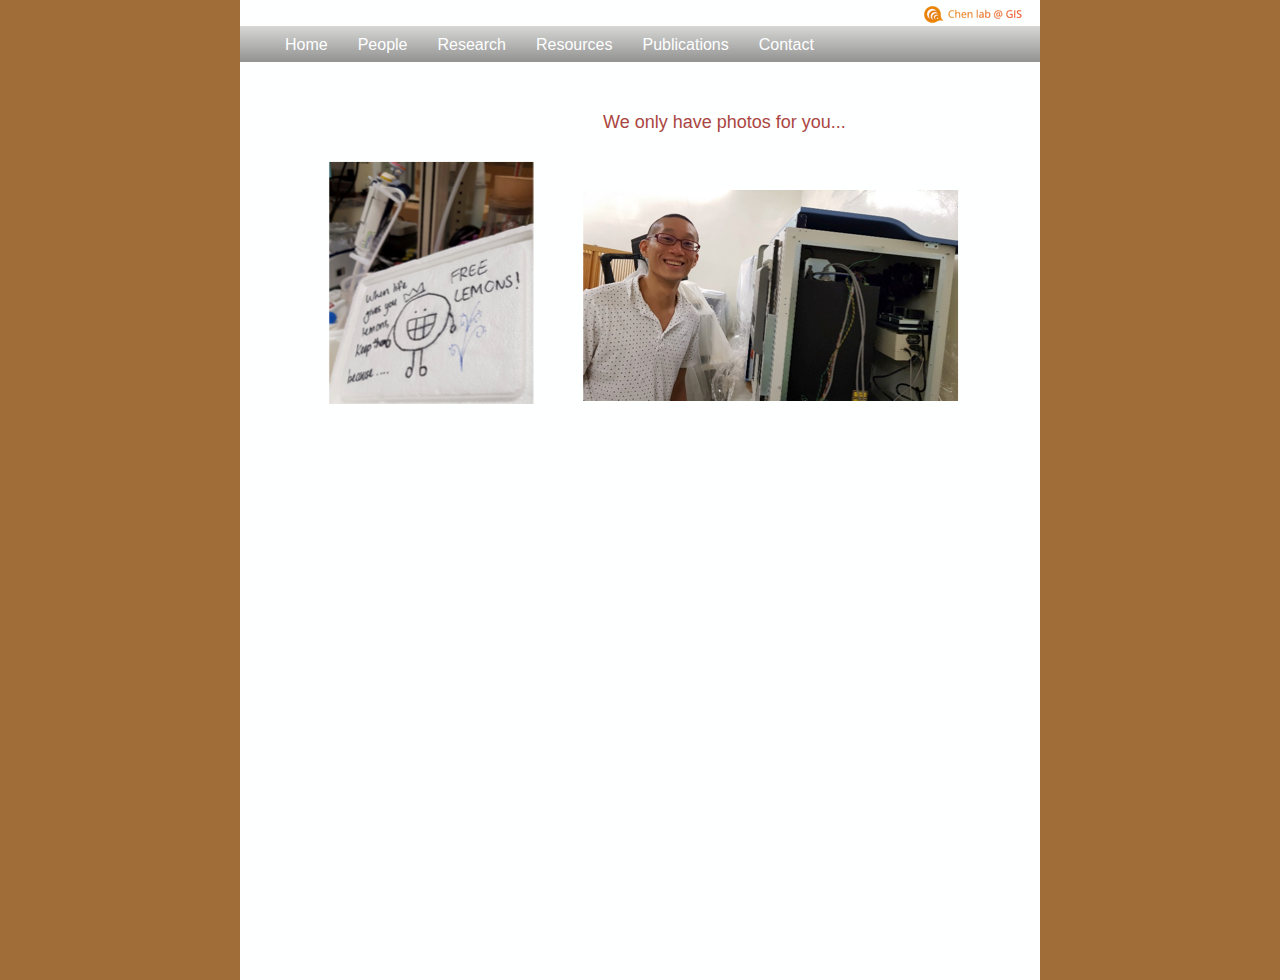
<file: resources.html>
<!DOCTYPE html><html><head><title></title><meta http-equiv="Content-type" content="text/html;charset=UTF-8" /><meta name="viewport" content="width=800" /><meta name="description" content="" /><meta name="generator" content="EverWeb 2.7.1 (1984)" /><meta name="buildDate" content="Thursday, May 24, 2018" /><meta property="og:url" content="/resources.html" /><meta property="og:type" content="website" /> <link rel="stylesheet" type="text/css" href="ew_css/textstyles.css" /><link rel="stylesheet" type="text/css" href="ew_css/responsive.css" /><script type="text/javascript" src="ew_js/imageCode.js"></script><style type="text/css">a img {border:0px;}body {background-color: #A06D39;margin: 0px auto;}div.container {margin: 0px auto;width: 800px;height: 980px;background-color: #FEFFFF;}.shape_0 {background: url('images/resources/shape_0.png') repeat-x;}#navmenu_menu0 {clear:both;float:left;margin:0;padding:0;width:100%;font-family:'Arial',sans-serif;font-size:16px;z-index:1000;position:relative;}#navmenu_menu0 ul {margin:0;padding:0;list-style:none;position:relative;}#navmenu_menu0 ul li {margin:0 30px 0 0;padding:0;float:left;position:relative;}#navmenu_menu0 ul li a {display:block;margin:0;padding:0px;height: 19px;line-height: 19px;text-decoration:none;color:#FEFFFF;text-align: left;}#navmenu_menu0 ul li a:visited {text-decoration:none;color:#FEFFFF;}#navmenu_menu0 ul li a:hover {text-decoration:underline;color:#FEFFFF;}#navmenu_menu0 ul li:hover a,#navmenu_menu0 ul li.hover a {text-decoration:underline;color:#FEFFFF;}#navmenu_menu0 ul ul {z-index:11001;display:none;position:absolute;left:0;float:left;right:auto;padding-top:2px;}#navmenu_menu0 ul ul li {left:auto;margin:0;clear:left;float:left;width:100%;}#navmenu_menu0 ul ul li a,#navmenu_menu0 ul li.active li a,#navmenu_menu0 ul li:hover ul li a,#navmenu_menu0 ul li.hover ul li a {background:#FEFFFF;text-decoration:none;color:#FEFFFF;padding-top:0px;padding-bottom:0px;border-bottom:1px solid #000000;float:left;width:100%;text-align: left;white-space:nowrap;}#navmenu_menu0 ul ul li a:hover,#navmenu_menu0 ul li.active ul li a:hover,#navmenu_menu0 ul li:hover ul li a:hover,#navmenu_menu0 ul li.hover ul li a:hover {background:#FEFFFF;text-decoration:underline;color:#FEFFFF;float:left;}#navmenu_menu0 ul li.last ul {left:auto; right:0;}#navmenu_menu0 ul li.last ul li {float:right;position:relative;right:0px;}#navmenu_menu0 ul li:hover ul,#navmenu_menu0 ul li.hover ul {display:block;}</style></head><body><div class="container" style="height:980px"><header><div style="position:relative"><div class="shape_0" style="left:0px;top:26px;width:800px;height:36px;z-index:0;position:absolute;"></div></div><div style="position:relative"><div class="ewnavmenu" id="navmenu_menu0" style="left:45px;top:35px;height:37px;width:550px;z-index:10001;position: absolute;"><ul id="navigation_menu0"><li><a class="main item0" href="index.html" data-linkuuid="2B245E9D16254856939BD11C13D82AED">Home</a></li><li><a class="main item1" href="people.html" data-linkuuid="2B245E9D16254856939BD11C13D82AED">People</a></li><li><a class="main item2" href="research.html" data-linkuuid="2B245E9D16254856939BD11C13D82AED">Research</a></li><li><a class="main item3" href="resources.html" data-linkuuid="2B245E9D16254856939BD11C13D82AED">Resources</a></li><li><a class="main item4" href="publications.html" data-linkuuid="2B245E9D16254856939BD11C13D82AED">Publications</a></li><li  style='margin-right:0px;' class="last"><a class="main item5" href="contact.html" data-linkuuid="2B245E9D16254856939BD11C13D82AED">Contact</a></li></ul></div></div><div style="position:relative"><div class="shape_5" style="left:672px;top:-49px;width:127px;height:127px;z-index:5;position:absolute;"><img src="images/resources/791e7853-60eb-4bb1-96b4-2ae503f1a00c.png" height="127" width="127" /></div></div></header><div class="content" data-minheight="800"><div style="position:relative"><div class="shape_2" style="left:-1px;top:155px;width:384px;height:255px;z-index:2;position:absolute;"><img src="images/resources/lab lemon.png" height="255" width="384" /></div></div><div style="position:relative"><div class="shape_3" style="left:339px;top:168px;width:383px;height:255px;z-index:3;position:absolute;"><img src="images/resources/treasuresinGA.png" height="255" width="383" /></div></div><div style="position:relative"><div class="shape_4" style="left:363px;top:110px;width:348px;height:139px;z-index:4;position:absolute;"><p style="line-height:24.15px;margin-top:0px;margin-bottom:10px;" class="Style23">We only have photos for you...</p></div></div></div><footer data-top='880' data-height='100'></footer></div></body></html>
</file>
<file: css/singlePageTemplate.css>
@charset "UTF-8";
/* Body */
body {mob
	font-family: source-sans-pro;
	background-color: #f2f2f2;
	margin-top: 0px;
	margin-right: 0px;
	margin-bottom: 0px;
	margin-left: 0px;
	font-style: normal;
	font-weight: 200;
}
/* Container */
.container {
	width: 80%;
	margin-left: auto;
	margin-right: auto;
	height: 1000px;
	background-color: #FFFFFF;
}
/* Navigation */
header {
	width: 100%;
	height: 5%;
	background-color: #52bad5;
	border-bottom: 1px solid #2C9AB7;
}
.logo {
	color: #fff;
	font-weight: bold;
	text-align: undefined;
	width: 15%;
	float: left;
	margin-top: 15px;
	margin-left: 25px;
	letter-spacing: 4px;
}
nav {
	float: right;
	width: 70%;
	text-align: right;
	margin-right: 25px;
}
header nav ul {
	list-style: none;
	float: right;
}
nav ul li {
	float: left;
	color: #FFFFFF;
	font-size: 14px;
	text-align: left;
	margin-right: 25px;
	letter-spacing: 2px;
	font-weight: bold;
	transition: all 0.3s linear;
}
ul li a {
	color: #FFFFFF;
	text-decoration: none;
}
ul li:hover a {
	color: #2C9AB7;
}
.hero_header {
	color: #FFFFFF;
	text-align: center;
	margin-top: 0px;
	margin-right: 0px;
	margin-bottom: 0px;
	margin-left: 0px;
	letter-spacing: 4px;
}
/* Hero Section */
.hero {
	background-image: url(../images/groupPhoto.png);
	background-repeat: no-repeat;
	background-position: center top;
	background-color: lightgrey;
	padding-top: 50px;
	padding-bottom: 50px;
}
.light {
	font-weight: bold;
	color: #717070;
}
.tagline {
	text-align: center;
	color: #FFFFFF;
	margin-top: 4px;
	font-weight: lighter;
	text-transform: uppercase;
	letter-spacing: 1px;
}
/* About Section */
.text_column {
	width: 29%;
	text-align: justify;
	font-weight: lighter;
	line-height: 24px;
	float: left;
	padding-left: 14px;
	padding-right: 14px;
	color: black;
}
.about {
	padding-left: 10px;
	padding-right: 10px;
	padding-top: 20px;
	display: inline-block;
	background-color: #FFFFFF;
	margin-top: 0px;
}
/* Stats Gallery */
.stats {
	color: #717070;
	margin-bottom: 5px;
}
.gallery {
	clear: both;
	display: inline-block;
	width: 100%;
	background-color: #FFFFFF;
	/* [disabled]min-width: 400px;
*/
	padding-bottom: 35px;
	padding-top: 0px;
	margin-top: -5px;
	margin-bottom: 0px;
}
.rounded-circle {
  border-radius: 50% !important;
}
.thumbnail {
	width: 25%;
	text-align: center;
	float: left;
	margin-top: 35px;
}
.gallery .thumbnail h4 {
	margin-top: 5px;
	margin-right: 5px;
	margin-bottom: 5px;
	margin-left: 5px;
	color: #52BAD5;
}
.gallery .thumbnail p {
	margin-top: 0px;
	margin-right: 0px;
	margin-bottom: 0px;
	margin-left: 0px;
	color: #A3A3A3;
}
/* More info */
footer {
	clear: both;
	display: inline-block;
	width: 100%;
	background-color: #FFFFFF;
	padding-bottom: 35px;
}
.footer_column {
	width: 50%;
	text-align: center;
	padding-top: 20px;
	float: left;
}
footer .footer_column h3 {
	color: black;
	text-align: center;
}
.cards {
	width: 100%;
	height: auto;
	max-width: 400px;
	max-height: 200px;
}
footer .footer_column p {
	color: #717070;
	background-color: #FFFFFF;
	padding-left: 20px;
	padding-right: 20px;
	text-align: justify;
	line-height: 24px;
	font-weight: lighter;
	margin-left: 16px;
	margin-right: 16px;
}
/* Parallax Section */
.banner3 {
	background-color: #2D9AB7;
	background-image: url(../images/FISHnCHIPs.png);
	height: 260px;
	background-attachment: fixed;
	background-size: cover;
	background-repeat: no-repeat;
}
.banner2 {
	background-color: #2D9AB7;
	background-image: url(../images/BANKSY.png);
	height: 260px;
	background-attachment: fixed;
	background-size: cover;
	background-repeat: no-repeat;
}
.banner1 {
	background-color: #2D9AB7;
	background-image: url(../images/split-FISH.png);
	height: 260px;
	background-attachment: fixed;
	background-size: cover;
	background-repeat: no-repeat;
}
.parallax1 {
	color: #FFFFFF;
	text-align: left;
	padding-left: 50px;
	padding-top: 60px;
	letter-spacing: 2px;
	margin-top: 0px;
	float: center;
}
.parallax_description1 {
	color: #FFFFFF;
	text-align: left;
	padding-left: 50px;
	width: 40%;
	float: left;
	font-weight: #FFFFFF;
	line-height: 23px;
	margin-top: 0px;
	margin-right: 0px;
	margin-bottom: 0px;
	margin-left: 0px;
}
.banner {
	background-color: #2D9AB7;
	background-image: url(../images/parallax.png);
	height: 260px;
	background-attachment: fixed;
	background-size: cover;
	background-repeat: no-repeat;
}
.parallax {
	color: #FFFFFF;
	text-align: right;
	padding-right: 50px;
	padding-top: 60px;
	letter-spacing: 2px;
	margin-top: 0px;
	float: center;
}
.parallax_description {
	color: #FFFFFF;
	text-align: right;
	padding-right: 50px;
	width: 40%;
	float: right;
	font-weight: #FFFFFF;
	line-height: 23px;
	margin-top: 0px;
	margin-right: 0px;
	margin-bottom: 0px;
	margin-left: 0px;
}
.copyright {
	text-align: center;
	padding-top: 20px;
	padding-bottom: 20px;
	background-color: #717070;
	color: #FFFFFF;
	text-transform: uppercase;
	font-weight: lighter;
	letter-spacing: 2px;
	border-top-width: 2px;
}

.publications {
	background-color: #FFFFFF;
	padding-left: 50px;
	padding-right: 50px;
	padding-top: 30px;
	padding-bottom: 30PX;
	margin-bottom: 0px;
}
footer {
	display: inline-block;
}
.hidden {
	display: none;
}

/* Mobile */
@media (max-width: 420px) {
.logo {
	width: 100%;
	text-align: center;
	margin-top: 11px;
	margin-right: 0px;
	margin-bottom: 0px;
	margin-left: 0px;
}
.container header nav {
	margin-top: 0px;
	margin-right: 0px;
	margin-bottom: 0px;
	margin-left: 0px;
	width: 100%;
	float: none;
	display: none;
}
header nav ul {
}
nav ul li {
	margin-top: 0px;
	margin-right: 0px;
	margin-bottom: 0px;
	margin-left: 0px;
	width: 100%;
	text-align: center;
}
.text_column {
	width: 100%;
	text-align: justify;
	padding-top: 0px;
	padding-right: 0px;
	padding-bottom: 0px;
	padding-left: 0px;
}
.thumbnail {
	width: 100%;
}
.footer_column {
	width: 100%;
	margin-top: 0px;
}
.parallax {
	text-align: center;
	margin-top: 0px;
	margin-right: 0px;
	margin-bottom: 0px;
	margin-left: 0px;
	padding-top: 10%;
	padding-right: 0px;
	padding-bottom: 0px;
	padding-left: 0px;
	width: 100%;
	font-size: 18px;
}
.parallax_description {
	padding-top: 0px;
	padding-right: 0px;
	padding-bottom: 0px;
	padding-left: 0px;
	width: 95%;
	margin-top: 12px;
	margin-right: 0px;
	margin-bottom: 0px;
	margin-left: 12px;
	float: none;
	text-align: center;
}
.banner {
	width: 100%;
	background-color: #2D9AB7;
	background-image: none;
}
.tagline {
	margin-top: 20px;
	line-height: 22px;
}
.hero {
	width: 100%;
	background-image: url(../images/back.png);
	background-repeat: no-repeat;
	background-position: center top;
	background-color: black;
	margin-top: 0px;
	margin-right: 0px;
	margin-bottom: 0px;
	margin-left: 0px;
}

.hero_header {
	width: 100%;
	text-align: center;
	margin-top: 0px;
	margin-right: 0px;
	margin-bottom: 0px;
	margin-left: 0px;
}

/* Small Tablets */
@media (min-width: 421px)and (max-width: 700px) {
.logo {
	width: 100%;
	text-align: center;
	margin-top: 13px;
	margin-right: 0px;
	margin-bottom: 0px;
	margin-left: 0px;
	color: #043745;
}
.container header nav {
	margin-top: 0px;
	margin-right: 0px;
	margin-bottom: 0px;
	margin-left: 0px;
	width: 100%;
	float: none;
	overflow: auto;
	display: inline-block;
	background: #52bad5;
}
header nav ul {
	padding: 0px;
	float: none;
}
nav ul li {
	margin-top: 0px;
	margin-right: 0px;
	margin-bottom: 0px;
	margin-left: 0px;
	width: 100%;
	text-align: center;
	padding-top: 8px;
	padding-bottom: 8px;
}
.text_column {
	width: 100%;
	text-align: left;
	padding-top: 0px;
	padding-right: 0px;
	padding-bottom: 0px;
	padding-left: 0px;
}
.thumbnail {
	width: 100%;
}
.footer_column {
	width: 100%;
	margin-top: 0px;
}
.parallax {
	text-align: center;
	margin-top: 0px;
	margin-right: 0px;
	margin-bottom: 0px;
	margin-left: 0px;
	padding-top: 40%;
	padding-right: 0px;
	padding-bottom: 0px;
	padding-left: 0px;
	width: 100%;
	font-size: 18px;
}
.parallax_description {
	padding-top: 0px;
	padding-right: 0px;
	padding-bottom: 0px;
	padding-left: 0px;
	margin-top: 30%;
	margin-right: 0px;
	margin-bottom: 0px;
	margin-left: 0px;
	float: none;
	width: 100%;
	text-align: center;
}
.thumbnail {
	width: 50%;
}
.parallax {
	margin-top: 0px;
	margin-right: 0px;
	margin-bottom: 0px;
	margin-left: 0px;
	padding-right: 0px;
	padding-bottom: 0px;
	padding-left: 0px;
	padding-top: 20%;
}
.parallax_description {
	margin-top: 0px;
	margin-right: 0px;
	margin-bottom: 0px;
	margin-left: 0px;
	width: 100%;
	padding-top: 30px;
}
.banner {
	padding-left: 20px;
	padding-right: 20px;
}
.footer_column {
	width: 100%;
}
}

/* Small Desktops */
@media (min-width: 701px) and (max-width: 924px) {

	.thumbnail {
	width: 50%;
}
.text_column {
	width: 50%;
	margin-top: 0px;
	margin-right: 0px;
	margin-bottom: 0px;
	margin-left: 0px;
	padding-top: 0px;
	padding-right: 0px;
	padding-bottom: 0px;
	padding-left: 0px;
}
.banner {
	margin-top: 0px;
	padding-top: 0px;
}
}
</file>
<file: ew_css/textstyles.css>
.Style1{font-family: 'TrebuchetMS','Trebuchet MS',sans-serif;
font-size: 36px; 
font-weight:700; 
margin:0;
word-wrap: break-word;}
.Style2{font-family: 'Arial',sans-serif;
font-size: 21px; 
margin:0;
color: #414141;
word-wrap: break-word;}
.Style3{font-family: 'Arial',sans-serif;
font-size: 21px; 
margin:0;
color: #3DA9D5;
word-wrap: break-word;}
.Style4{font-family: 'Verdana',sans-serif;
font-size: 12px; 
margin:0;
color: #434343;
background-color: #FEFFFF; 
word-wrap: break-word;}
.Style5{font-family: 'ComicSansMS','Comic Sans MS','Comic Sans MS',cursive;
font-size: 12px; 
margin:0;
word-wrap: break-word;}
.Style6{font-family: 'Arial',sans-serif;
font-size: 29px; 
font-weight:700; 
margin:0;
color: #004142;
word-wrap: break-word;}
.Style7{font-family: 'Arial',sans-serif;
font-size: 16px; 
margin:0;
word-wrap: break-word;}
.Style8{font-family: 'ArialMT','Arial',sans-serif;
font-size: 16px; 
margin:0;
word-wrap: break-word;}
.Style9{font-family: 'Arial-BoldMT','Arial',sans-serif;
font-size: 14px; 
font-weight:700; 
margin:0;
word-wrap: break-word;}
.Style10{font-family: 'Arial',sans-serif;
font-size: 12px; 
margin:0;
word-wrap: break-word;}
.Style11{font-family: 'Arial',sans-serif;
font-size: 12px; 
font-weight:700; 
margin:0;
word-wrap: break-word;}
.Style12{font-family: 'Carme';
font-size: 24px; 
margin:0;
word-wrap: break-word;}
.Style13{font-family: 'Verdana',sans-serif;
font-size: 14px; 
margin:0;
word-wrap: break-word;}
.Style14{font-family: 'Verdana',sans-serif;
font-size: 13px; 
margin:0;
word-wrap: break-word;}
body{-webkit-font-smoothing:antialiased;-moz-osx-font-smoothing: grayscale}
.animhidden{opacity: 0}
.animvisible{opacity: 1}
.Style18{font-family: 'TrebuchetMS','Trebuchet MS',sans-serif;
font-size: 24px; 
font-weight:700; 
margin:0;
color: #004142;
word-wrap: break-word;}
.Style19{font-family: 'ArialMT','Arial',sans-serif;
font-size: 12px; 
margin:0;
word-wrap: break-word;}
.Style20{font-family: 'ArialMT','Arial',sans-serif;
font-size: 12px; 
font-weight:700; 
margin:0;
word-wrap: break-word;}
.Style21{font-family: 'ArialMT','Arial',sans-serif;
font-size: 24px; 
margin:0;
word-wrap: break-word;}
.Style22{font-family: 'ArialMT','Arial',sans-serif;
font-size: 24px; 
margin:0;
color: #AB4642;
word-wrap: break-word;}
.Style23{font-family: 'ArialMT','Arial',sans-serif;
font-size: 18px; 
margin:0;
color: #AB4642;
word-wrap: break-word;}
.Style24{font-family: 'ArialMT','Arial',sans-serif;
font-size: 24px; 
margin:0;
color: #407742;
word-wrap: break-word;}
.animhidden{opacity: 0}
.animvisible{opacity: 1}
</file>
<file: ew_css/responsive.css>
@media screen and (max-width: 700px) and (min-width: 0px) {
  /* mobile */
  .mbl-hide {
  	display:none;
  }
  
}

@media screen and (max-width: 1000px) and (min-width: 701px) {
  /* tablet */
   .tblt-hide {
  	display:none;
  }
  
}


@media screen and (max-width: 1500px) and (min-width: 1001px) {
  /* desktop */
   .dsk-hide {
  	display:none;
  }
  
}


@media screen and (min-width: 1501px) {
 /* wide desktop */
   .wddsk-hide {
  	display:none;
  }

}
</file>
